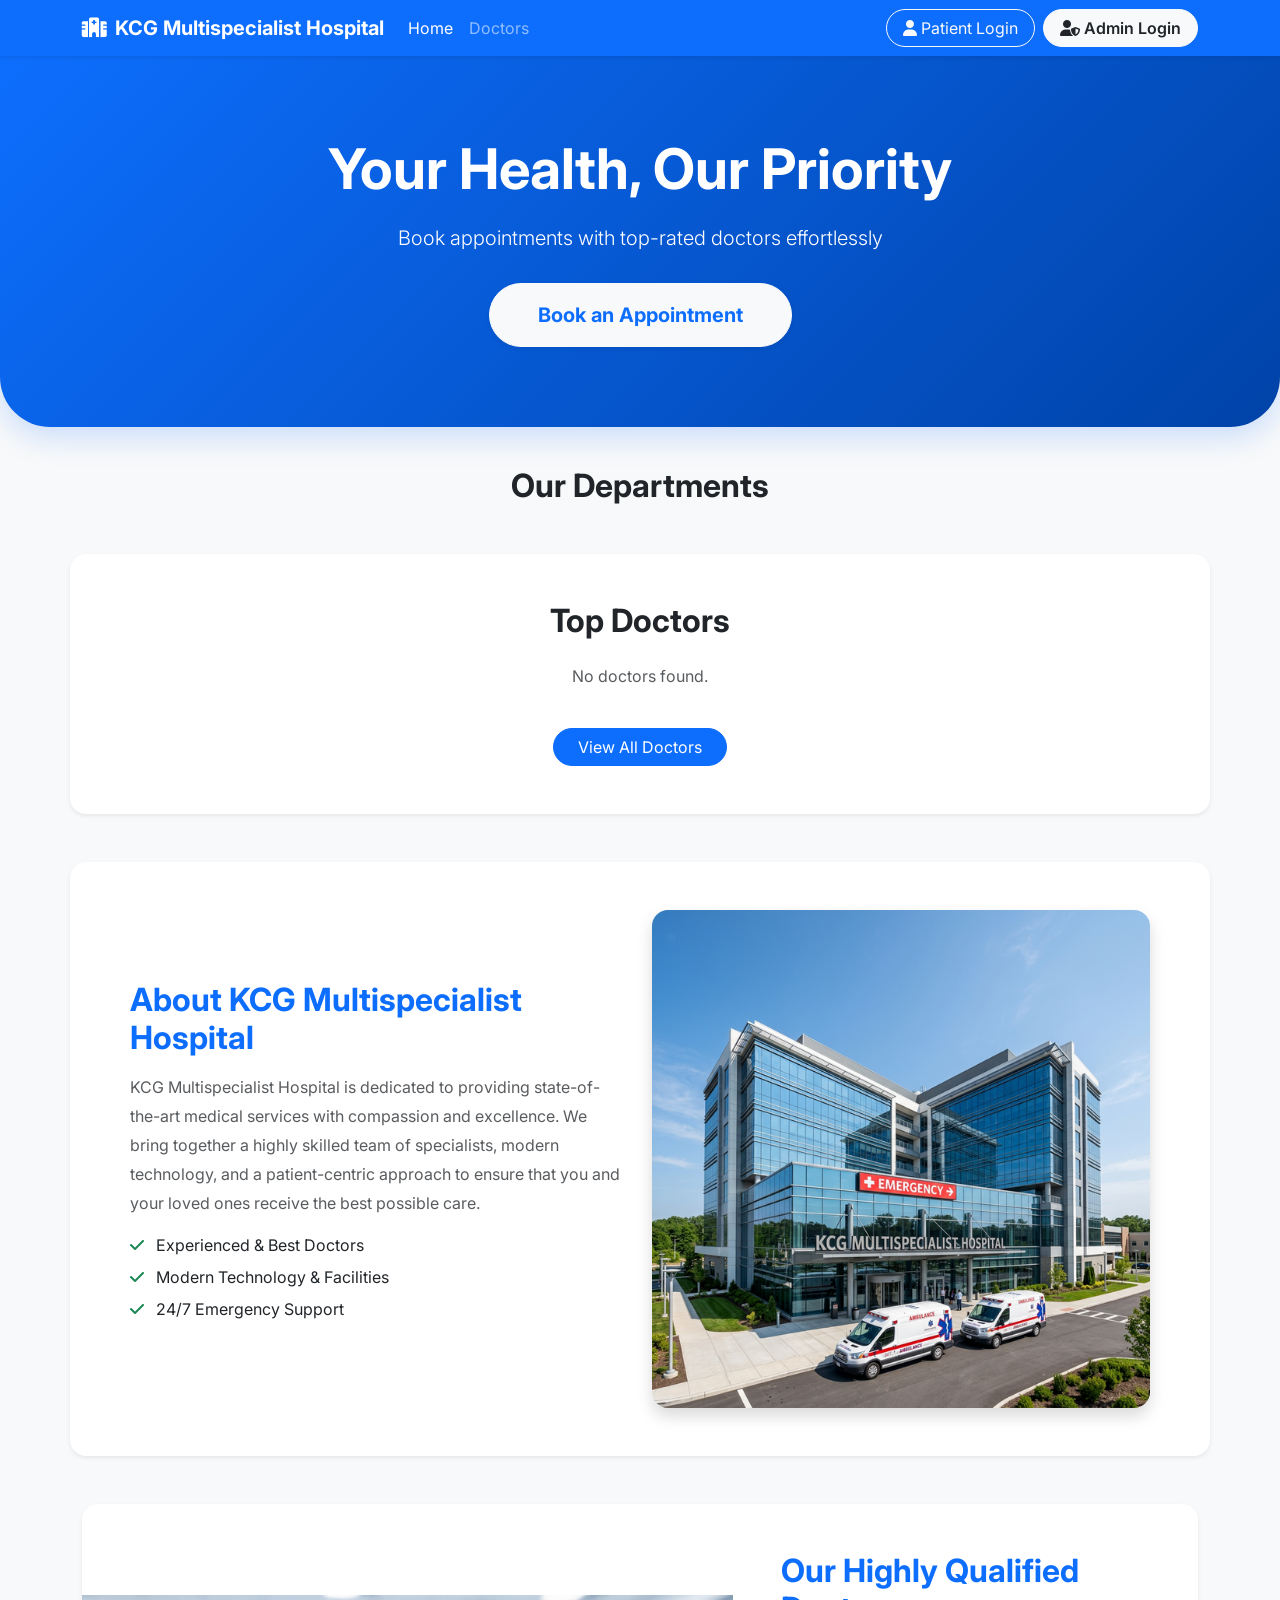
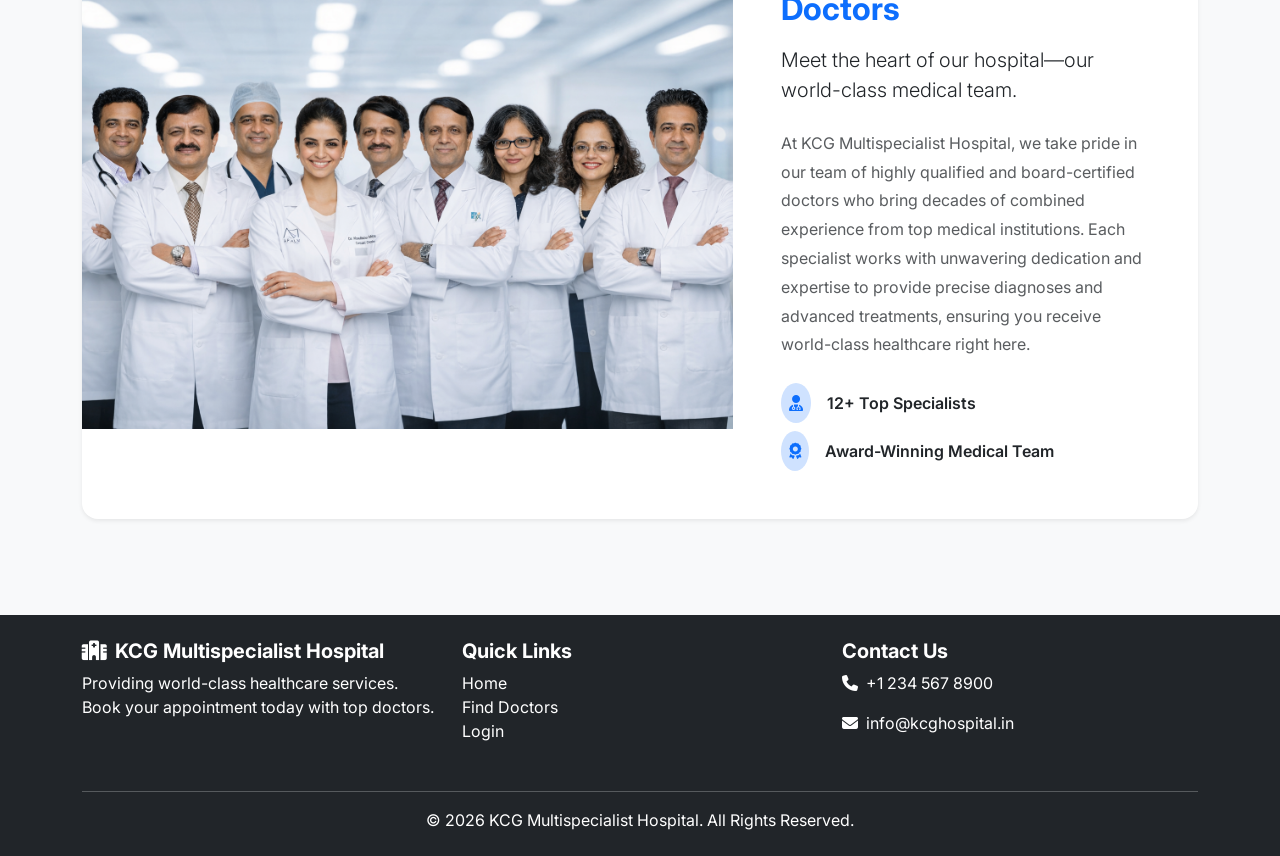
<file: index.html>
<!DOCTYPE html>
<html lang="en">
<head>
    <meta charset="UTF-8">
    <meta name="viewport" content="width=device-width, initial-scale=1.0">
    <title>KCG Multispecialist Hospital - Modern Appointment System</title>
    <!-- Bootstrap CSS -->
    <link href="https://cdn.jsdelivr.net/npm/bootstrap@5.3.0/dist/css/bootstrap.min.css" rel="stylesheet">
    <!-- Google Fonts -->
    <link href="https://fonts.googleapis.com/css2?family=Inter:wght@300;400;600;700&display=swap" rel="stylesheet">
    <!-- FontAwesome -->
    <link rel="stylesheet" href="https://cdnjs.cloudflare.com/ajax/libs/font-awesome/6.4.0/css/all.min.css">
    <link rel="stylesheet" href="css/style.css?v=2">
</head>
<body>

<nav class="navbar navbar-expand-lg navbar-dark bg-primary sticky-top shadow-sm">
  <div class="container">
    <a class="navbar-brand fw-bold" href="index.html"><i class="fa-solid fa-hospital me-2"></i>KCG Multispecialist Hospital</a>
    <button class="navbar-toggler" type="button" data-bs-toggle="collapse" data-bs-target="#navbarNav">
      <span class="navbar-toggler-icon"></span>
    </button>
    <div class="collapse navbar-collapse" id="navbarNav">
      <ul class="navbar-nav me-auto">
        <li class="nav-item"><a class="nav-link active" href="index.html">Home</a></li>
        <li class="nav-item"><a class="nav-link" href="doctors.html">Doctors</a></li>
      </ul>
      <ul class="navbar-nav ms-auto align-items-center" id="nav-right">
        <!-- Default buttons shown before JS loads session -->
        <li class="nav-item">
          <a class="btn btn-outline-light me-2 rounded-pill px-3" href="login.html">
            <i class="fa-solid fa-user me-1"></i>Patient Login
          </a>
        </li>
        <li class="nav-item">
          <a class="btn btn-light text-primary fw-semibold rounded-pill px-3" href="admin/admin_login.html">
            <i class="fa-solid fa-user-shield me-1"></i>Admin Login
          </a>
        </li>
      </ul>
    </div>
  </div>
</nav>


<div class="main-content">
    <!-- Hero Section -->
    <section class="hero-banner text-center">
        <div class="container">
            <h1 class="hero-title animate-slide-up">Your Health, Our Priority</h1>
            <p class="hero-subtitle animate-fade-in stagger-2">Book appointments with top-rated doctors effortlessly</p>
            <a href="doctors.html" class="btn btn-light btn-lg text-primary fw-bold shadow-sm rounded-pill px-5 py-3 animate-scale-in stagger-3 btn-shine">Book an Appointment</a>
        </div>
    </section>

    <!-- Departments Component -->
    <section class="container mb-5">
        <h2 class="text-center fw-bold mb-4">Our Departments</h2>
        <div class="row g-4 text-center justify-content-center" id="departments-container">
            <!-- Dynamically populated by app.js -->
        </div>
    </section>

    <!-- Top Doctors Component -->
    <section class="bg-white py-5 mb-5 shadow-sm rounded-4 container">
        <h2 class="text-center fw-bold mb-4">Top Doctors</h2>
        <div class="row g-4 px-4 justify-content-center" id="top-doctors-container">
            <!-- Dynamically populated by app.js -->
        </div>
        <div class="text-center mt-4">
            <a href="doctors.html" class="btn btn-primary rounded-pill px-4">View All Doctors</a>
        </div>
    </section>

    <!-- About Section -->
    <section class="container mb-5">
        <div class="row align-items-center bg-white p-5 rounded-4 shadow-sm">
            <div class="col-md-6 mb-4 mb-md-0">
                <h2 class="fw-bold text-primary mb-3">About KCG Multispecialist Hospital</h2>
                <p class="text-muted" style="line-height: 1.8;">KCG Multispecialist Hospital is dedicated to providing state-of-the-art medical services with compassion and excellence. We bring together a highly skilled team of specialists, modern technology, and a patient-centric approach to ensure that you and your loved ones receive the best possible care.</p>
                <ul class="list-unstyled">
                    <li class="mb-2"><i class="fa-solid fa-check text-success me-2"></i> Experienced & Best Doctors</li>
                    <li class="mb-2"><i class="fa-solid fa-check text-success me-2"></i> Modern Technology & Facilities</li>
                    <li class="mb-2"><i class="fa-solid fa-check text-success me-2"></i> 24/7 Emergency Support</li>
                </ul>
            </div>
            <div class="col-md-6 text-center">
                <img src="images/hospital_building.png" class="img-fluid rounded-4 shadow" alt="Hospital Building">
            </div>
        </div>
    </section>

    <!-- Doctors Group Section -->
    <section class="container mb-5">
        <div class="card border-0 rounded-4 shadow-sm overflow-hidden">
            <div class="row g-0 align-items-center">
                <div class="col-lg-7">
                    <img src="images/group photo.png" class="img-fluid w-100 h-100 object-fit-cover" alt="Our Medical Team">
                </div>
                <div class="col-lg-5">
                    <div class="p-5">
                        <h2 class="fw-bold text-primary mb-3">Our Highly Qualified Doctors</h2>
                        <p class="lead mb-4">Meet the heart of our hospital—our world-class medical team.</p>
                        <p class="text-muted mb-4" style="line-height: 1.8;">
                            At KCG Multispecialist Hospital, we take pride in our team of highly qualified and board-certified doctors who bring decades of combined experience from top medical institutions. Each specialist works with unwavering dedication and expertise to provide precise diagnoses and advanced treatments, ensuring you receive world-class healthcare right here.
                        </p>
                        <div class="d-flex align-items-center mb-2">
                            <div class="bg-primary-subtle text-primary rounded-circle p-2 me-3">
                                <i class="fa-solid fa-user-doctor"></i>
                            </div>
                            <span class="fw-semibold">12+ Top Specialists</span>
                        </div>
                        <div class="d-flex align-items-center">
                            <div class="bg-primary-subtle text-primary rounded-circle p-2 me-3">
                                <i class="fa-solid fa-award"></i>
                            </div>
                            <span class="fw-semibold">Award-Winning Medical Team</span>
                        </div>
                    </div>
                </div>
            </div>
        </div>
    </section>
</div>

<footer class="bg-dark text-white py-4 mt-5">
    <div class="container text-center text-md-start">
        <div class="row">
            <div class="col-md-4 mb-3">
                <h5 class="fw-bold"><i class="fa-solid fa-hospital me-2"></i>KCG Multispecialist Hospital</h5>
                <p>Providing world-class healthcare services. Book your appointment today with top doctors.</p>
            </div>
            <div class="col-md-4 mb-3">
                <h5 class="fw-bold">Quick Links</h5>
                <ul class="list-unstyled">
                    <li><a href="index.html" class="text-white text-decoration-none">Home</a></li>
                    <li><a href="doctors.html" class="text-white text-decoration-none">Find Doctors</a></li>
                    <li><a href="login.html" class="text-white text-decoration-none">Login</a></li>
                </ul>
            </div>
            <div class="col-md-4 mb-3">
                <h5 class="fw-bold">Contact Us</h5>
                <p><i class="fa-solid fa-phone me-2"></i>+1 234 567 8900</p>
                <p><i class="fa-solid fa-envelope me-2"></i>info@kcghospital.in</p>
            </div>
        </div>
        <hr class="text-light">
        <div class="text-center mb-0">
            &copy; <span id="year"></span> KCG Multispecialist Hospital. All Rights Reserved.
        </div>
    </div>
</footer>

<script src="https://cdn.jsdelivr.net/npm/bootstrap@5.3.0/dist/js/bootstrap.bundle.min.js"></script>
<script src="js/auth.js?v=4"></script>
<script src="js/app.js?v=2"></script>
<script>
    document.getElementById('year').textContent = new Date().getFullYear();
    // Validate session and populate Navigation
    AppAuth.updateNavbar();
    
    // Load Homepage specific dynamic content
    App.renderDepartments('departments-container');
    App.renderTopDoctors('top-doctors-container');
</script>
</body>
</html>
</file>
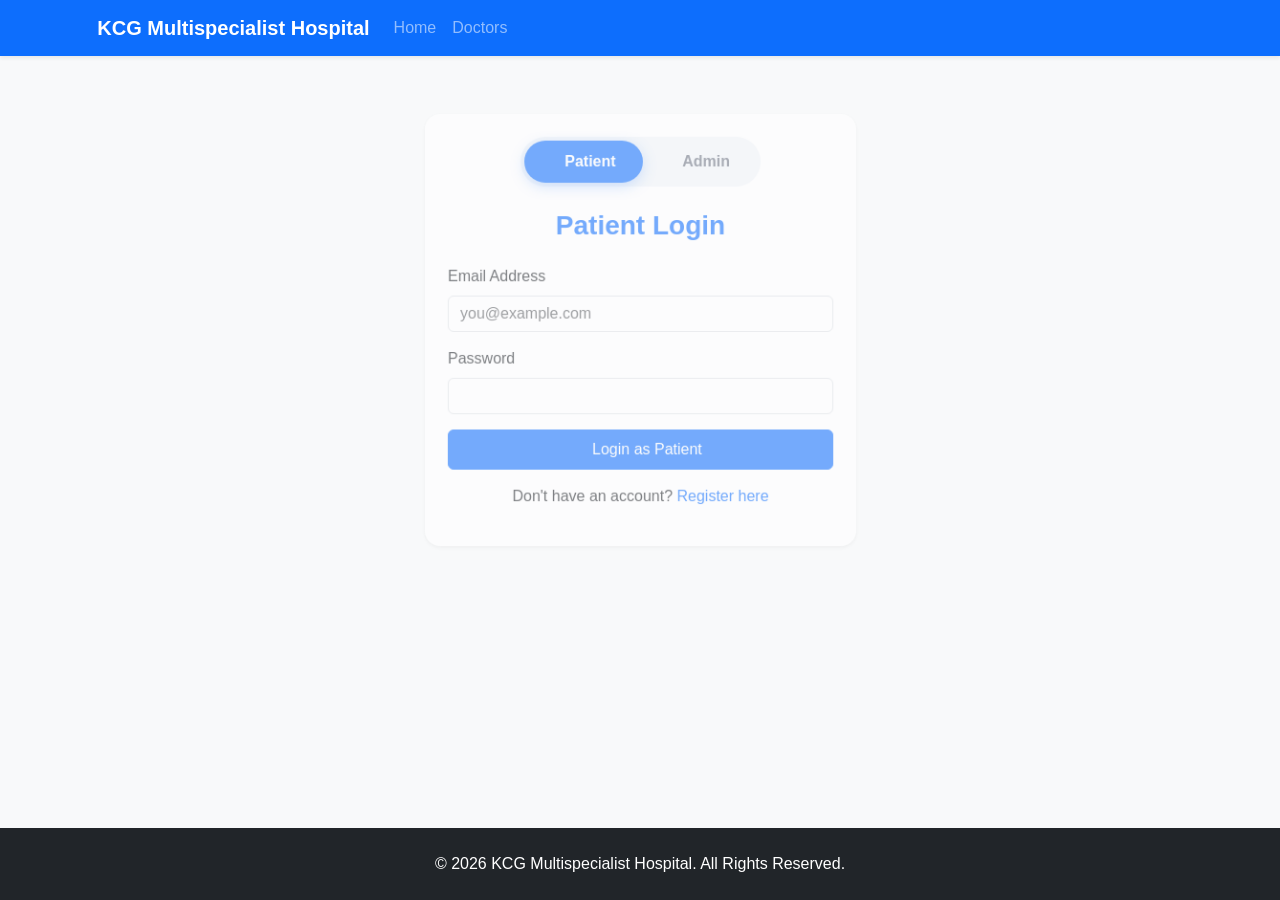
<file: book_appointment.html>
<!DOCTYPE html>
<html lang="en">
<head>
    <meta charset="UTF-8">
    <meta name="viewport" content="width=device-width, initial-scale=1.0">
    <title>Book Appointment - KCG Multispecialist Hospital</title>
    <link href="https://cdn.jsdelivr.net/npm/bootstrap@5.3.0/dist/css/bootstrap.min.css" rel="stylesheet">
    <link href="https://fonts.googleapis.com/css2?family=Inter:wght@300;400;600;700&display=swap" rel="stylesheet">
    <link rel="stylesheet" href="https://cdnjs.cloudflare.com/ajax/libs/font-awesome/6.4.0/css/all.min.css">
    <link rel="stylesheet" href="css/style.css">
</head>
<body>

<nav class="navbar navbar-expand-lg navbar-dark bg-primary sticky-top shadow-sm">
  <div class="container">
    <a class="navbar-brand fw-bold" href="index.html"><i class="fa-solid fa-hospital me-2"></i>KCG Multispecialist Hospital</a>
    <button class="navbar-toggler" type="button" data-bs-toggle="collapse" data-bs-target="#navbarNav">
      <span class="navbar-toggler-icon"></span>
    </button>
    <div class="collapse navbar-collapse" id="navbarNav">
      <ul class="navbar-nav me-auto">
        <li class="nav-item"><a class="nav-link" href="index.html">Home</a></li>
        <li class="nav-item"><a class="nav-link" href="doctors.html">Doctors</a></li>
      </ul>
      <ul class="navbar-nav ms-auto" id="nav-right"></ul>
    </div>
  </div>
</nav>

<div class="main-content container py-5" id="booking-wrapper" style="display:none;">
    <div class="row justify-content-center">
        <div class="col-lg-8">
            <div class="card shadow-sm border-0 rounded-4 p-4">
                <div class="d-flex align-items-center border-bottom pb-4 mb-4" id="doc-header">
                    <!-- Populated by JS -->
                </div>

                <h4 class="mb-4">Book Your Appointment</h4>

                <form id="dateForm" class="mb-4 d-flex align-items-end">
                    <div class="me-3 flex-grow-1">
                        <label class="form-label text-muted">Select Date</label>
                        <input type="date" id="selectedDate" class="form-control form-control-lg" required>
                    </div>
                </form>

                <form id="bookingForm">
                    <div class="mb-4">
                        <label class="form-label text-muted d-block mb-3">Select Time Slot</label>
                        <div class="row g-3" id="slots-container">
                            <div class="spinner-border text-primary"></div>
                        </div>
                    </div>
                    <div id="booking-action">
                        <!-- Populated by JS -->
                    </div>
                </form>

            </div>
        </div>
    </div>
</div>

<footer class="bg-dark text-white py-4 mt-5">
    <div class="container text-center text-md-start">
        <div class="text-center mb-0">&copy; <span id="year"></span> KCG Multispecialist Hospital. All Rights Reserved.</div>
    </div>
</footer>

<script src="https://cdn.jsdelivr.net/npm/bootstrap@5.3.0/dist/js/bootstrap.bundle.min.js"></script>
<script src="js/auth.js?v=4"></script>
<script src="js/script.js"></script>
<script>
    document.getElementById('year').textContent = new Date().getFullYear();
    
    let currentDoctorId = null;

    async function fetchDocAndSlots(date) {
        const slotsCont = document.getElementById('slots-container');
        slotsCont.innerHTML = '<div class="spinner-border text-primary"></div>';
        
        const res = await fetch(`api/public/get_doctor_details.php?id=${currentDoctorId}&date=${date}`);
        const result = await res.json();
        
        if(result.status !== 'success') {
            window.location.href = 'doctors.html';
            return;
        }

        const doc = result.data;
        
        // Render Header
        document.getElementById('doc-header').innerHTML = `
            <img src="images/${doc.photo}" class="rounded-circle me-4 shadow-sm" style="width: 100px; height: 100px; object-fit: cover;" onerror="this.src='https://via.placeholder.com/100?text=Doc';">
            <div>
                <h3 class="fw-bold text-primary mb-1">Dr. ${doc.doctor_name}</h3>
                <p class="text-muted mb-0">${doc.specialization} | ${doc.hospital}</p>
            </div>
        `;

        // Render Slots
        const allSlots = doc.available_time.split(',').map(s => s.trim()).filter(s => s);
        let slotsHtml = '';
        
        if (allSlots.length === 0) {
            slotsHtml = '<div class="col-12"><div class="alert alert-warning">No slots defined for this doctor.</div></div>';
        } else {
            allSlots.forEach((slot, i) => {
                const isBooked = doc.booked_slots.includes(slot);
                const disabledAttr = isBooked ? 'disabled' : '';
                const disabledClass = isBooked ? 'disabled' : '';
                
                slotsHtml += `
                <div class="col-md-3 col-6">
                    <input type="radio" class="btn-check time-slot-radio" name="time" id="slot-${i}" value="${slot}" ${disabledAttr} required>
                    <label class="btn btn-outline-primary w-100 time-slot py-2 ${disabledClass}" for="slot-${i}">
                        ${slot}
                    </label>
                </div>`;
            });
        }
        slotsCont.innerHTML = slotsHtml;

        // Render Action Button
        const actionCont = document.getElementById('booking-action');
        if (doc.status === 'Available') {
            actionCont.innerHTML = '<button type="submit" class="btn btn-primary btn-lg w-100 rounded-pill mt-3 shadow" id="confirmBtn">Confirm Booking</button>';
        } else {
            actionCont.innerHTML = '<div class="alert alert-danger text-center">Doctor is not available at the moment.</div>';
        }
        
        document.getElementById('booking-wrapper').style.display = 'block';
    }

    async function init() {
        if(!(await AppAuth.requireLogin())) return;
        AppAuth.updateNavbar();

        const urlParams = new URLSearchParams(window.location.search);
        currentDoctorId = urlParams.get('doctor_id');

        if (!currentDoctorId) { window.location.href = 'doctors.html'; return; }

        const dateInput = document.getElementById('selectedDate');
        // Set min date to today
        const today = new Date().toISOString().split('T')[0];
        dateInput.min = today;
        
        // Select tomorrow by default if not passed
        const passedDate = urlParams.get('date');
        if(passedDate) {
            dateInput.value = passedDate;
        } else {
            const tmrw = new Date();
            tmrw.setDate(tmrw.getDate() + 1);
            dateInput.value = tmrw.toISOString().split('T')[0];
        }

        // Fetch Initial
        await fetchDocAndSlots(dateInput.value);

        // Date Change Event
        dateInput.addEventListener('change', (e) => {
            fetchDocAndSlots(e.target.value);
            // Updating URL without refresh
            const newUrl = window.location.protocol + "//" + window.location.host + window.location.pathname + `?doctor_id=${currentDoctorId}&date=${e.target.value}`;
            window.history.pushState({path:newUrl},'',newUrl);
        });

        // Form Submit
        document.getElementById('bookingForm').addEventListener('submit', async (e) => {
            e.preventDefault();
            const btn = document.getElementById('confirmBtn');
            if(btn) { btn.disabled = true; btn.innerHTML = 'Booking...'; }

            const timeEl = document.querySelector('input[name="time"]:checked');
            if(!timeEl) return;

            const time = timeEl.value;
            const date = document.getElementById('selectedDate').value;

            try {
                const res = await fetch('api/patient/book_appointment.php', {
                    method: 'POST',
                    headers: { 'Content-Type': 'application/json' },
                    body: JSON.stringify({ doctor_id: currentDoctorId, date, time })
                });
                const result = await res.json();

                if (result.status === 'success') {
                    showToast('Success', `Appointment booked successfully!<br>Doctor: Dr. ${result.data.doctor_name}<br>Date: ${result.data.date}<br>Time: ${result.data.time}`);
                    setTimeout(() => window.location.href = 'my_appointments.html', 3000);
                } else {
                    showToast('Error', result.message, 'error');
                    if(btn) { btn.disabled = false; btn.innerHTML = 'Confirm Booking'; }
                    // Reload slots
                    fetchDocAndSlots(date);
                }
            } catch (err) {
                showToast('Error', 'Network error', 'error');
                if(btn) { btn.disabled = false; btn.innerHTML = 'Confirm Booking'; }
            }
        });
    }

    init();
</script>
</body>
</html>
</file>
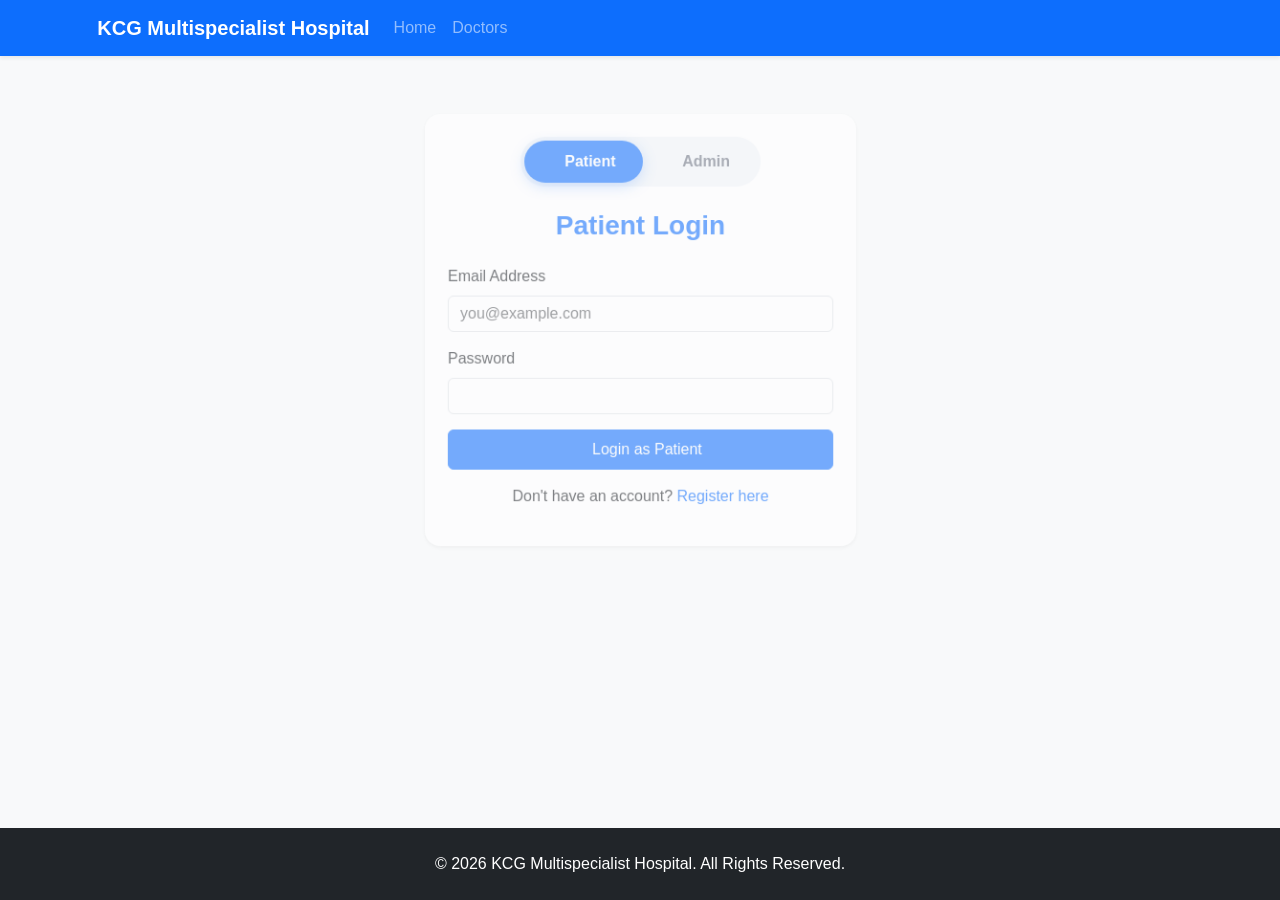
<file: dashboard.html>
<!DOCTYPE html>
<html lang="en">
<head>
    <meta charset="UTF-8">
    <meta name="viewport" content="width=device-width, initial-scale=1.0">
    <title>Dashboard - KCG Multispecialist Hospital</title>
    <!-- Bootstrap CSS -->
    <link href="https://cdn.jsdelivr.net/npm/bootstrap@5.3.0/dist/css/bootstrap.min.css" rel="stylesheet">
    <!-- Google Fonts -->
    <link href="https://fonts.googleapis.com/css2?family=Inter:wght@300;400;600;700&display=swap" rel="stylesheet">
    <!-- FontAwesome -->
    <link rel="stylesheet" href="https://cdnjs.cloudflare.com/ajax/libs/font-awesome/6.4.0/css/all.min.css">
    <link rel="stylesheet" href="css/style.css">
</head>
<body>

<nav class="navbar navbar-expand-lg navbar-dark bg-primary sticky-top shadow-sm">
  <div class="container">
    <a class="navbar-brand fw-bold" href="index.html"><i class="fa-solid fa-hospital me-2"></i>KCG Multispecialist Hospital</a>
    <button class="navbar-toggler" type="button" data-bs-toggle="collapse" data-bs-target="#navbarNav">
      <span class="navbar-toggler-icon"></span>
    </button>
    <div class="collapse navbar-collapse" id="navbarNav">
      <ul class="navbar-nav me-auto">
        <li class="nav-item"><a class="nav-link" href="index.html">Home</a></li>
        <li class="nav-item"><a class="nav-link" href="doctors.html">Doctors</a></li>
      </ul>
      <ul class="navbar-nav ms-auto" id="nav-right">
      </ul>
    </div>
  </div>
</nav>

<div class="main-content container py-5 animate-fade-in" id="dashboard-wrapper" style="display:none;">
    <div class="row mb-5">
        <div class="col-12">
            <h2 class="fw-bold">Welcome, <span id="userNamePlaceholder">...</span>!</h2>
            <p class="text-muted">Manage your appointments and profile from here.</p>
        </div>
    </div>

    <!-- Notification Bar -->
    <div id="notif-bar-container" class="mb-4" style="display:none;">
        <div class="alert alert-info border-0 shadow-sm rounded-4 p-4 d-flex align-items-center">
            <div class="bg-info bg-opacity-10 p-3 rounded-circle me-3">
                <i class="fa-solid fa-bell text-info fs-4"></i>
            </div>
            <div class="flex-grow-1">
                <h6 class="fw-bold mb-1">New Message from Admin</h6>
                <p id="notif-bar-message" class="mb-0 small"></p>
            </div>
            <button class="btn btn-sm btn-info text-white rounded-pill px-3 ms-3" onclick="acknowledgeNotifFromBar()">
                Dismiss
            </button>
        </div>
    </div>

    <div class="row g-4 mb-5">
        <div class="col-md-4 animate-slide-up stagger-1">
            <div class="card shadow-sm border-0 rounded-4 text-center p-4 h-100 card-elevate">
                <div class="card-body">
                    <i class="fa-solid fa-calendar-check fs-1 text-primary mb-3"></i>
                    <h5 class="fw-bold">Total Appointments</h5>
                    <h2 class="text-primary mb-0" id="stat-total">0</h2>
                </div>
            </div>
        </div>
        <div class="col-md-4 animate-slide-up stagger-2">
            <div class="card shadow-sm border-0 rounded-4 text-center p-4 h-100 card-elevate">
                <div class="card-body">
                    <i class="fa-solid fa-clock fs-1 text-warning mb-3"></i>
                    <h5 class="fw-bold">Pending Approval</h5>
                    <h2 class="text-warning mb-0" id="stat-pending">0</h2>
                </div>
            </div>
        </div>
        <div class="col-md-4 animate-slide-up stagger-3">
            <div class="card shadow-sm border-0 rounded-4 text-center p-4 h-100 card-elevate">
                <div class="card-body">
                    <i class="fa-solid fa-circle-check fs-1 text-success mb-3"></i>
                    <h5 class="fw-bold">Confirmed</h5>
                    <h2 class="text-success mb-0" id="stat-confirmed">0</h2>
                </div>
            </div>
        </div>
    </div>

    <div class="row text-center g-4">
        <div class="col-md-4">
            <a href="doctors.html" class="btn btn-outline-primary btn-lg w-100 py-3 rounded-4 shadow-sm"><i class="fa-solid fa-user-doctor me-2"></i> Book Appointment</a>
        </div>
        <div class="col-md-4">
            <a href="my_appointments.html" class="btn btn-outline-secondary btn-lg w-100 py-3 rounded-4 shadow-sm"><i class="fa-regular fa-calendar-days me-2"></i> My Appointments</a>
        </div>
        <div class="col-md-4 animate-slide-up stagger-4">
            <a href="profile.html" class="btn btn-outline-info btn-lg w-100 py-3 rounded-4 shadow-sm btn-shine"><i class="fa-solid fa-user-gear me-2"></i> Profile Settings</a>
        </div>
    </div>
</div>

<!-- Notification Modal -->
<div class="modal fade" id="notifModal" tabindex="-1" aria-labelledby="notifModalLabel" aria-hidden="true" data-bs-backdrop="static" data-bs-keyboard="false">
    <div class="modal-dialog modal-dialog-centered">
        <div class="modal-content border-0 shadow-lg rounded-4">
            <div class="modal-header bg-danger text-white rounded-top-4">
                <h5 class="modal-title fw-bold" id="notifModalLabel"><i class="fa-solid fa-circle-exclamation me-2"></i>Emergency Update</h5>
            </div>
            <div class="modal-body p-4 text-center">
                <div class="mb-4">
                    <i class="fa-solid fa-envelope-open-text fa-4x text-danger opacity-25"></i>
                </div>
                <div id="notifContent" class="fs-5 mb-0"></div>
                <hr class="my-4">
                <button type="button" class="btn btn-primary rounded-pill px-5 fw-bold" onclick="acknowledgeNotif()">OK, I Understand</button>
            </div>
        </div>
    </div>
</div>

<footer class="bg-dark text-white py-4 mt-5">
    <div class="container text-center text-md-start">
        <div class="text-center mb-0">
            &copy; <span id="year"></span> KCG Multispecialist Hospital. All Rights Reserved.
        </div>
    </div>
</footer>

<script src="https://cdn.jsdelivr.net/npm/bootstrap@5.3.0/dist/js/bootstrap.bundle.min.js"></script>
<script src="js/auth.js?v=4"></script>
<script>
    document.getElementById('year').textContent = new Date().getFullYear();
    
    async function loadDashboard() {
        // Enforce login status
        const session = await AppAuth.requireLogin();
        if(!session) return;
        AppAuth.updateNavbar();

        // Fetch dashboard stats securely from API
        const res = await fetch('api/patient/get_dashboard.php');
        const data = await res.json();

        if (data.status === 'success') {
            document.getElementById('userNamePlaceholder').textContent = data.data.user_name;
            document.getElementById('stat-total').textContent = data.data.total;
            document.getElementById('stat-pending').textContent = data.data.pending;
            document.getElementById('stat-confirmed').textContent = data.data.confirmed;
            document.getElementById('dashboard-wrapper').style.display = 'block';
            
            checkNotifications();
        }
    }

    let currentNotifId = null;
    async function checkNotifications() {
        try {
            const res = await fetch('api/patient/get_notifications.php');
            const result = await res.json();
            if (result.status === 'success' && result.data.length > 0) {
                const notif = result.data[0]; // Show the newest one first
                currentNotifId = notif.id;
                document.getElementById('notifContent').innerHTML = notif.message.replace(/\\n/g, '<br>').replace(/\n/g, '<br>');
                const modal = new bootstrap.Modal(document.getElementById('notifModal'));
                modal.show();

                // Also show in the bar
                document.getElementById('notif-bar-message').textContent = notif.message.split('\n')[0] + '...';
                document.getElementById('notif-bar-container').style.display = 'block';
            } else {
                document.getElementById('notif-bar-container').style.display = 'none';
            }
        } catch (e) {
            console.error("Failed to check notifications", e);
        }
    }

    async function acknowledgeNotifFromBar() {
        await acknowledgeNotif();
        document.getElementById('notif-bar-container').style.display = 'none';
    }

    async function acknowledgeNotif() {
        if (!currentNotifId) return;
        try {
            await fetch('api/patient/mark_notification_read.php', {
                method: 'POST',
                headers: { 'Content-Type': 'application/json' },
                body: JSON.stringify({ notification_id: currentNotifId })
            });
            bootstrap.Modal.getInstance(document.getElementById('notifModal')).hide();
            checkNotifications(); // Check if there are more
        } catch (e) {
            console.error("Failed to acknowledge notification", e);
        }
    }

    loadDashboard();
</script>
</body>
</html>
</file>
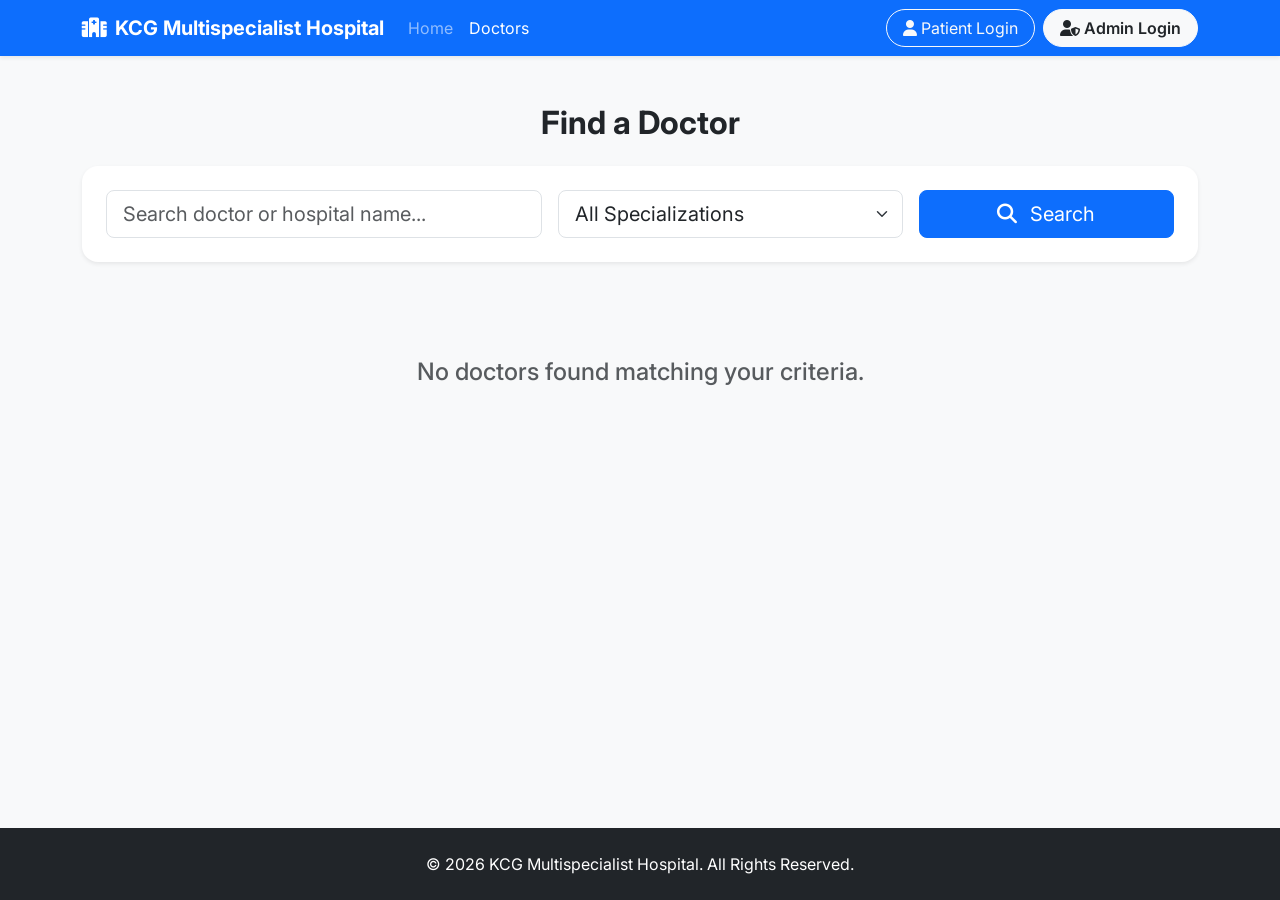
<file: doctors.html>
<!DOCTYPE html>
<html lang="en">
<head>
    <meta charset="UTF-8">
    <meta name="viewport" content="width=device-width, initial-scale=1.0">
    <title>Find Doctors - KCG Multispecialist Hospital</title>
    <!-- Bootstrap CSS -->
    <link href="https://cdn.jsdelivr.net/npm/bootstrap@5.3.0/dist/css/bootstrap.min.css" rel="stylesheet">
    <!-- Google Fonts -->
    <link href="https://fonts.googleapis.com/css2?family=Inter:wght@300;400;600;700&display=swap" rel="stylesheet">
    <!-- FontAwesome -->
    <link rel="stylesheet" href="https://cdnjs.cloudflare.com/ajax/libs/font-awesome/6.4.0/css/all.min.css">
    <link rel="stylesheet" href="css/style.css?v=2">
</head>
<body>

<nav class="navbar navbar-expand-lg navbar-dark bg-primary sticky-top shadow-sm">
  <div class="container">
    <a class="navbar-brand fw-bold" href="index.html"><i class="fa-solid fa-hospital me-2"></i>KCG Multispecialist Hospital</a>
    <button class="navbar-toggler" type="button" data-bs-toggle="collapse" data-bs-target="#navbarNav">
      <span class="navbar-toggler-icon"></span>
    </button>
    <div class="collapse navbar-collapse" id="navbarNav">
      <ul class="navbar-nav me-auto">
        <li class="nav-item"><a class="nav-link" href="index.html">Home</a></li>
        <li class="nav-item"><a class="nav-link active" href="doctors.html">Doctors</a></li>
      </ul>
      <ul class="navbar-nav ms-auto" id="nav-right">
      </ul>
    </div>
  </div>
</nav>

<div class="main-content container py-5">
    <h2 class="fw-bold mb-4 text-center">Find a Doctor</h2>

    <!-- Search & Filter Form -->
    <div class="card shadow-sm border-0 rounded-4 mb-5">
        <div class="card-body p-4">
            <form id="searchForm" class="row g-3">
                <div class="col-md-5">
                    <input type="text" id="searchKeyword" class="form-control form-control-lg" placeholder="Search doctor or hospital name...">
                </div>
                <div class="col-md-4">
                    <select id="specializationFilter" class="form-select form-select-lg">
                        <option value="">All Specializations</option>
                        <!-- Populated by JS -->
                    </select>
                </div>
                <div class="col-md-3">
                    <button type="submit" class="btn btn-primary btn-lg w-100"><i class="fa-solid fa-search me-2"></i> Search</button>
                </div>
            </form>
        </div>
    </div>

    <!-- Doctor Listings -->
    <div class="row g-4" id="doctors-container">
        <div class="col-12 text-center py-5"><div class="spinner-border text-primary"></div></div>
    </div>
</div>

<footer class="bg-dark text-white py-4 mt-5">
    <div class="container text-center text-md-start">
        <div class="text-center mb-0">
            &copy; <span id="year"></span> KCG Multispecialist Hospital. All Rights Reserved.
        </div>
    </div>
</footer>

<script src="https://cdn.jsdelivr.net/npm/bootstrap@5.3.0/dist/js/bootstrap.bundle.min.js"></script>
<script src="js/auth.js?v=4"></script>
<script src="js/app.js?v=3"></script>
<script>
    document.getElementById('year').textContent = new Date().getFullYear();
    AppAuth.updateNavbar();

    async function loadSpecializations() {
        const specFilter = document.getElementById('specializationFilter');
        const res = await App.getSpecializations();
        
        // Setup initial pre-selection if passed via URL parameters
        const urlParams = new URLSearchParams(window.location.search);
        const preSelected = urlParams.get('specialization') || '';

        if(res.status === 'success') {
            res.data.forEach(s => {
                const isSelected = preSelected === s.specialization_name ? 'selected' : '';
                specFilter.insertAdjacentHTML('beforeend', `<option value="${s.specialization_name}" ${isSelected}>${s.specialization_name}</option>`);
            });
        }
    }

    async function renderDoctorsList(search = '', specialization = '') {
        const container = document.getElementById('doctors-container');
        container.innerHTML = '<div class="col-12 text-center py-5"><div class="spinner-border text-primary"></div></div>';
        
        const res = await App.getDoctors(0, search, specialization);
        if(res.status === 'success' && res.data.length > 0) {
            let html = '';
            res.data.forEach(doc => {
                const badgeClass = doc.status === 'Available' ? 'badge-available' : 'badge-busy';
                const actionBtn = doc.status === 'Available' 
                    ? `<a href="doctor_profile.html?id=${doc.id}" class="btn btn-outline-primary w-100 rounded-pill">View Profile</a>`
                    : `<button class="btn btn-secondary w-100 rounded-pill" disabled>Fully Booked Today</button>`;

                const initials = App.getDoctorInitials(doc.doctor_name);
                const photoHtml = (doc.photo && !doc.photo.includes('default')) 
                    ? `<img src="images/${doc.photo}?v=${Date.now()}" class="card-img-top doctor-photo" alt="Doctor Photo" onerror="this.outerHTML='<div class=\'doctor-avatar\'>${initials}</div>';">`
                    : `<div class="doctor-avatar">${initials}</div>`;

                html += `
                <div class="col-lg-3 col-md-4 col-sm-6 mb-4">
                    <div class="card doctor-card h-100">
                        ${photoHtml}
                        <div class="card-body text-center d-flex flex-column">
                            <h5 class="card-title fw-bold text-primary mb-1">Dr. ${doc.doctor_name}</h5>
                            <p class="card-text text-muted mb-2">${doc.specialization}</p>
                            <h6 class="text-secondary small fw-bold mb-2">${doc.qualification}</h6>
                            <div class="mb-3">
                                <span class="badge ${badgeClass} rounded-pill px-3 py-2">${doc.status === 'Available' ? 'Available' : 'Unavailable'}</span>
                            </div>
                            <p class="small mb-3"><strong>${doc.experience} Yrs Exp.</strong><br>${doc.hospital}</p>
                            <div class="mt-auto">${actionBtn}</div>
                        </div>
                    </div>
                </div>`;
            });
            container.innerHTML = html;
        } else {
            container.innerHTML = '<div class="col-12 text-center py-5"><h4 class="text-muted">No doctors found matching your criteria.</h4></div>';
        }
    }

    // Initialize Page
    (async function init() {
        await loadSpecializations();
        
        const urlParams = new URLSearchParams(window.location.search);
        const search = urlParams.get('search') || '';
        const spec = urlParams.get('specialization') || '';
        
        document.getElementById('searchKeyword').value = search;
        await renderDoctorsList(search, spec);
    })();

    // Search Form Submit Hook
    document.getElementById('searchForm').addEventListener('submit', async (e) => {
        e.preventDefault();
        const search = document.getElementById('searchKeyword').value;
        const spec = document.getElementById('specializationFilter').value;
        
        // Update URL bounds without reload
        const newUrl = window.location.protocol + "//" + window.location.host + window.location.pathname + `?search=${encodeURIComponent(search)}&specialization=${encodeURIComponent(spec)}`;
        window.history.pushState({path:newUrl},'',newUrl);

        renderDoctorsList(search, spec);
    });

</script>
</body>
</html>
</file>
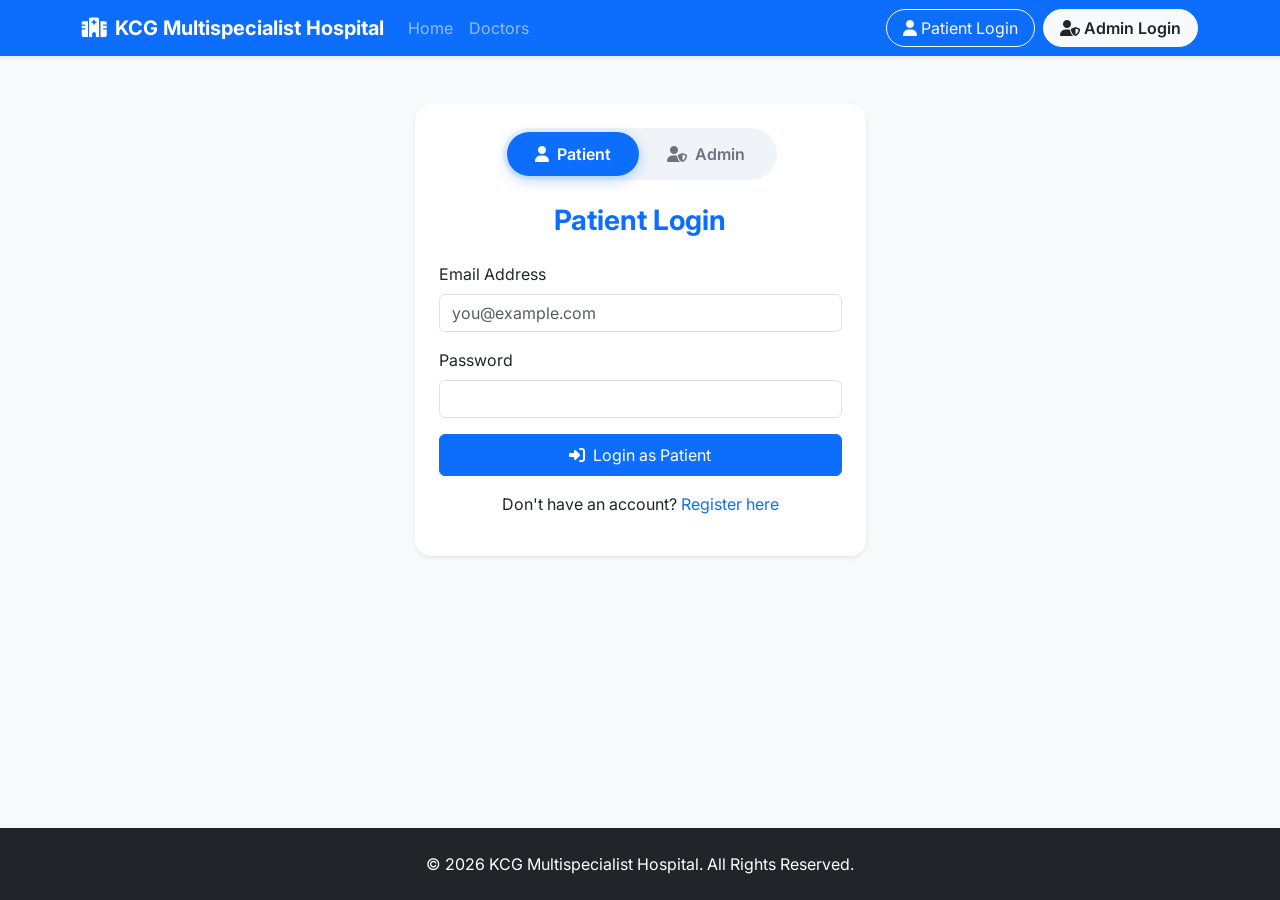
<file: login.html>
<!DOCTYPE html>
<html lang="en">
<head>
    <meta charset="UTF-8">
    <meta name="viewport" content="width=device-width, initial-scale=1.0">
    <title>Login - KCG Multispecialist Hospital</title>
    <link href="https://cdn.jsdelivr.net/npm/bootstrap@5.3.0/dist/css/bootstrap.min.css" rel="stylesheet">
    <link href="https://fonts.googleapis.com/css2?family=Inter:wght@300;400;600;700&display=swap" rel="stylesheet">
    <link rel="stylesheet" href="https://cdnjs.cloudflare.com/ajax/libs/font-awesome/6.4.0/css/all.min.css">
    <link rel="stylesheet" href="css/style.css">
    <style>
        .login-tab-btn {
            border: none;
            background: transparent;
            font-weight: 600;
            font-size: 1rem;
            padding: 10px 28px;
            border-radius: 50px;
            transition: all 0.25s ease;
            color: #6b7280;
        }
        .login-tab-btn.active {
            background: #0d6efd;
            color: #fff;
            box-shadow: 0 4px 14px rgba(13,110,253,0.3);
        }
        .login-tab-btn.admin-active {
            background: #212529;
            color: #fff;
            box-shadow: 0 4px 14px rgba(33,37,41,0.3);
        }
        .tab-switcher {
            background: #f0f4f8;
            border-radius: 50px;
            padding: 4px;
            display: inline-flex;
        }
        .panel { display: none; }
        .panel.active { display: block; }
        .admin-header { color: #212529; }
    </style>
</head>
<body>

<nav class="navbar navbar-expand-lg navbar-dark bg-primary sticky-top shadow-sm">
  <div class="container">
    <a class="navbar-brand fw-bold" href="index.html"><i class="fa-solid fa-hospital me-2"></i>KCG Multispecialist Hospital</a>
    <button class="navbar-toggler" type="button" data-bs-toggle="collapse" data-bs-target="#navbarNav">
      <span class="navbar-toggler-icon"></span>
    </button>
    <div class="collapse navbar-collapse" id="navbarNav">
      <ul class="navbar-nav me-auto">
        <li class="nav-item"><a class="nav-link" href="index.html">Home</a></li>
        <li class="nav-item"><a class="nav-link" href="doctors.html">Doctors</a></li>
      </ul>
      <ul class="navbar-nav ms-auto" id="nav-right"></ul>
    </div>
  </div>
</nav>

<div class="main-content container mt-5">
    <div class="row justify-content-center">
        <div class="col-md-5">
            <div class="card shadow-sm border-0 rounded-4 animate-scale-in">
                <div class="card-body p-4">

                    <!-- Tab Switcher -->
                    <div class="text-center mb-4">
                        <div class="tab-switcher">
                            <button class="login-tab-btn active" id="patientTabBtn" onclick="switchTab('patient')">
                                <i class="fa-solid fa-user me-1"></i> Patient
                            </button>
                            <button class="login-tab-btn" id="adminTabBtn" onclick="switchTab('admin')">
                                <i class="fa-solid fa-user-shield me-1"></i> Admin
                            </button>
                        </div>
                    </div>

                    <!-- Patient Login Panel -->
                    <div class="panel active" id="patientPanel">
                        <h3 class="text-center mb-4 fw-bold text-primary">Patient Login</h3>
                        <div id="patient-error" class="alert alert-danger d-none"></div>
                        <form id="patientLoginForm">
                            <div class="mb-3">
                                <label class="form-label">Email Address</label>
                                <input type="email" id="p-email" class="form-control" placeholder="you@example.com" required>
                            </div>
                            <div class="mb-3">
                                <label class="form-label">Password</label>
                                <input type="password" id="p-password" class="form-control" required>
                            </div>
                            <button type="submit" class="btn btn-primary w-100 py-2" id="patientLoginBtn">
                                <i class="fa-solid fa-right-to-bracket me-2"></i>Login as Patient
                            </button>
                        </form>
                        <div class="text-center mt-3">
                            <p>Don't have an account? <a href="register.html" class="text-decoration-none">Register here</a></p>
                        </div>
                    </div>

                    <!-- Admin Login Panel -->
                    <div class="panel" id="adminPanel">
                        <h3 class="text-center mb-4 fw-bold admin-header">
                            <i class="fa-solid fa-user-shield me-2 text-dark"></i>Admin Login
                        </h3>
                        <div id="admin-error" class="alert alert-danger d-none"></div>
                        <form id="adminLoginForm">
                            <div class="mb-3">
                                <label class="form-label">Admin Email</label>
                                <input type="email" id="a-email" class="form-control" placeholder="admin@hospital.com" required>
                            </div>
                            <div class="mb-3">
                                <label class="form-label">Password</label>
                                <input type="password" id="a-password" class="form-control" required>
                            </div>
                            <button type="submit" class="btn btn-dark w-100 py-2" id="adminLoginBtn">
                                <i class="fa-solid fa-lock me-2"></i>Secure Admin Login
                            </button>
                        </form>
                    </div>

                </div>
            </div>
        </div>
    </div>
</div>

<footer class="bg-dark text-white py-4 mt-5">
    <div class="container text-center">
        &copy; <span id="year"></span> KCG Multispecialist Hospital. All Rights Reserved.
    </div>
</footer>

<script src="https://cdn.jsdelivr.net/npm/bootstrap@5.3.0/dist/js/bootstrap.bundle.min.js"></script>
<script src="js/auth.js?v=4"></script>
<script>
    document.getElementById('year').textContent = new Date().getFullYear();
    // DO NOT call redirectIfLoggedIn() here — it causes an infinite loop
    AppAuth.updateNavbar();

    function switchTab(tab) {
        const patientPanel = document.getElementById('patientPanel');
        const adminPanel = document.getElementById('adminPanel');
        const patientBtn = document.getElementById('patientTabBtn');
        const adminBtn = document.getElementById('adminTabBtn');

        if (tab === 'patient') {
            patientPanel.classList.add('active');
            adminPanel.classList.remove('active');
            patientBtn.classList.add('active');
            adminBtn.classList.remove('active', 'admin-active');
        } else {
            adminPanel.classList.add('active');
            patientPanel.classList.remove('active');
            adminBtn.classList.add('admin-active');
            patientBtn.classList.remove('active', 'admin-active');
        }
    }

    // Patient login
    document.getElementById('patientLoginForm').addEventListener('submit', async (e) => {
        e.preventDefault();
        const btn = document.getElementById('patientLoginBtn');
        const errorMsg = document.getElementById('patient-error');
        btn.innerHTML = '<span class="spinner-border spinner-border-sm"></span> Logging in...';
        btn.disabled = true;

        const res = await AppAuth.login(
            document.getElementById('p-email').value,
            document.getElementById('p-password').value
        );

        if (res.status === 'success') {
            window.location.href = res.data.role === 'admin'
                ? _BASE_URL + 'admin/admin_dashboard.html'
                : _BASE_URL + 'dashboard.html';
        } else {
            errorMsg.textContent = res.message;
            errorMsg.classList.remove('d-none');
            btn.innerHTML = '<i class="fa-solid fa-right-to-bracket me-2"></i>Login as Patient';
            btn.disabled = false;
        }
    });

    // Admin login (tab on same page)
    document.getElementById('adminLoginForm').addEventListener('submit', async (e) => {
        e.preventDefault();
        const btn = document.getElementById('adminLoginBtn');
        const errorMsg = document.getElementById('admin-error');
        btn.innerHTML = '<span class="spinner-border spinner-border-sm"></span> Authenticating...';
        btn.disabled = true;

        const res = await AppAuth.login(
            document.getElementById('a-email').value,
            document.getElementById('a-password').value,
            true
        );

        if (res.status === 'success' && res.data.role === 'admin') {
            window.location.href = _BASE_URL + 'admin/admin_dashboard.html';
        } else {
            errorMsg.textContent = res.message || 'Access denied. Admins only.';
            errorMsg.classList.remove('d-none');
            btn.innerHTML = '<i class="fa-solid fa-lock me-2"></i>Secure Admin Login';
            btn.disabled = false;
        }
    });
</script>
</body>
</html>
</file>
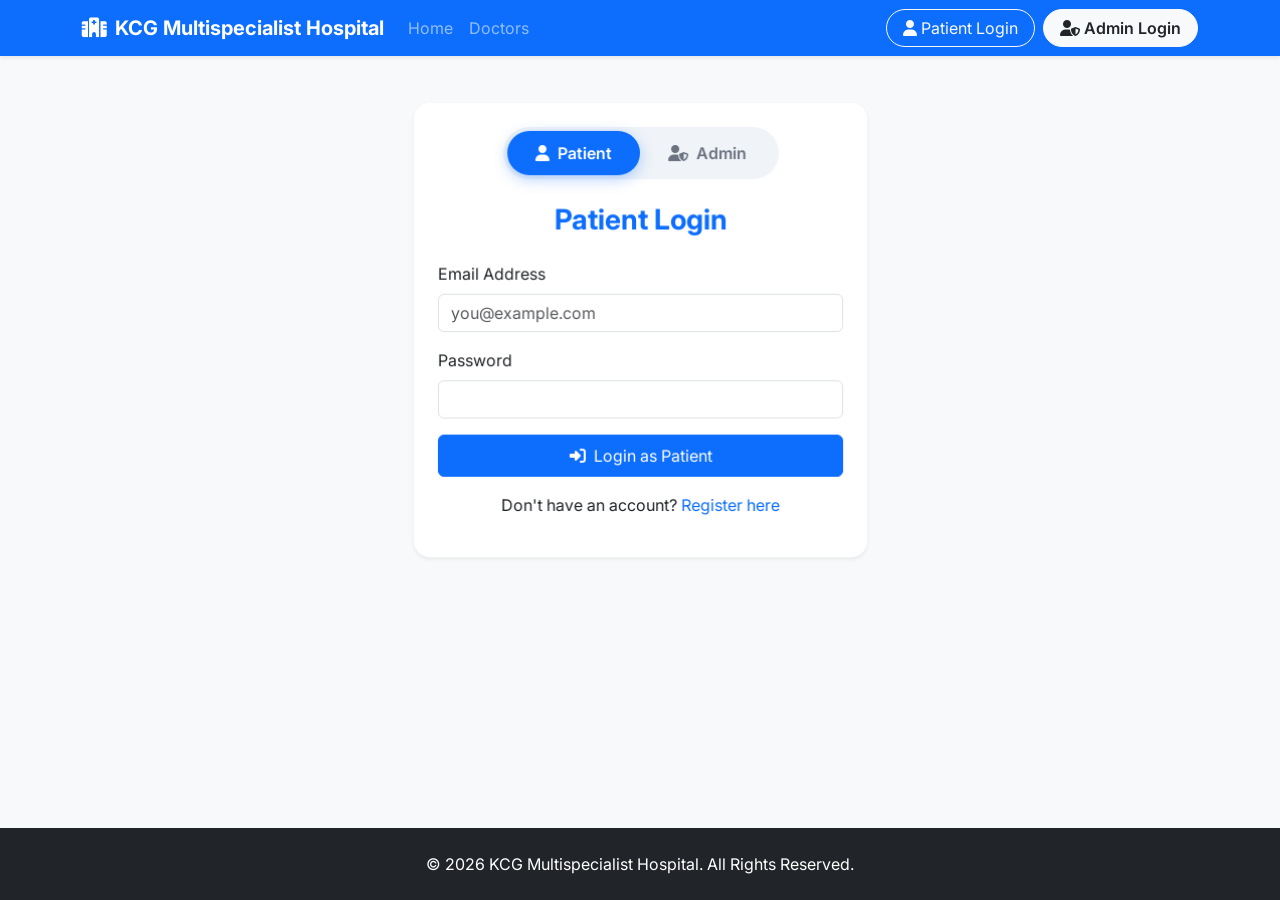
<file: my_appointments.html>
<!DOCTYPE html>
<html lang="en">
<head>
    <meta charset="UTF-8">
    <meta name="viewport" content="width=device-width, initial-scale=1.0">
    <title>My Appointments - KCG Multispecialist Hospital</title>
    <!-- Bootstrap CSS -->
    <link href="https://cdn.jsdelivr.net/npm/bootstrap@5.3.0/dist/css/bootstrap.min.css" rel="stylesheet">
    <!-- Google Fonts -->
    <link href="https://fonts.googleapis.com/css2?family=Inter:wght@300;400;600;700&display=swap" rel="stylesheet">
    <!-- FontAwesome -->
    <link rel="stylesheet" href="https://cdnjs.cloudflare.com/ajax/libs/font-awesome/6.4.0/css/all.min.css">
    <link rel="stylesheet" href="css/style.css">
</head>
<body>

<!-- Toast Notification Container -->
<div aria-live="polite" aria-atomic="true" class="position-relative">
    <div class="toast-container position-fixed top-0 end-0 p-3" id="toast-container" style="z-index: 1055;"></div>
</div>

<nav class="navbar navbar-expand-lg navbar-dark bg-primary sticky-top shadow-sm">
  <div class="container">
    <a class="navbar-brand fw-bold" href="index.html"><i class="fa-solid fa-hospital me-2"></i>KCG Multispecialist Hospital</a>
    <button class="navbar-toggler" type="button" data-bs-toggle="collapse" data-bs-target="#navbarNav">
      <span class="navbar-toggler-icon"></span>
    </button>
    <div class="collapse navbar-collapse" id="navbarNav">
      <ul class="navbar-nav me-auto">
        <li class="nav-item"><a class="nav-link" href="index.html">Home</a></li>
        <li class="nav-item"><a class="nav-link" href="doctors.html">Doctors</a></li>
      </ul>
      <ul class="navbar-nav ms-auto" id="nav-right">
      </ul>
    </div>
  </div>
</nav>

<div class="main-content container py-5 animate-fade-in" id="appts-wrapper" style="display:none;">
    <div class="d-flex justify-content-between align-items-center border-bottom pb-3 mb-4">
        <h3 class="fw-bold mb-0">My Appointments</h3>
        <a href="doctors.html" class="btn btn-primary rounded-pill"><i class="fa-solid fa-plus me-2"></i> Book New</a>
    </div>

    <div class="card shadow-sm border-0 rounded-4">
        <div class="card-body p-0">
            <div class="table-responsive">
                <table class="table table-hover align-middle mb-0">
                    <thead class="table-light">
                        <tr>
                            <th class="py-3 px-4">Date & Time</th>
                            <th class="py-3">Doctor</th>
                            <th class="py-3">Hospital</th>
                            <th class="py-3 text-center">Status</th>
                            <th class="py-3 text-end px-4">Action</th>
                        </tr>
                    </thead>
                    <tbody id="appts-tbody">
                        <tr><td colspan="5" class="text-center py-5"><div class="spinner-border text-primary"></div></td></tr>
                    </tbody>
                </table>
            </div>
        </div>
    </div>
</div>

<!-- Cancel Modal -->
<div class="modal fade" id="cancelModal" tabindex="-1">
  <div class="modal-dialog modal-dialog-centered">
    <div class="modal-content rounded-4 border-0 shadow">
      <div class="modal-header border-bottom-0 pb-0">
        <h5 class="modal-title fw-bold">Cancel Appointment</h5>
        <button type="button" class="btn-close" data-bs-dismiss="modal"></button>
      </div>
      <div class="modal-body">
        <p>Are you sure you want to cancel this appointment?</p>
        <p class="text-danger small mb-0"><i class="fa-solid fa-triangle-exclamation me-1"></i> This action cannot be undone.</p>
      </div>
      <div class="modal-footer border-top-0 pt-0">
        <button type="button" class="btn btn-light rounded-pill px-4" data-bs-dismiss="modal">Keep It</button>
        <button type="button" class="btn btn-danger rounded-pill px-4" id="confirmCancelBtn">Yes, Cancel It</button>
      </div>
    </div>
  </div>
</div>

<footer class="bg-dark text-white py-4 mt-5">
    <div class="container text-center text-md-start">
        <div class="text-center mb-0">
            &copy; <span id="year"></span> KCG Multispecialist Hospital. All Rights Reserved.
        </div>
    </div>
</footer>

<script src="https://cdn.jsdelivr.net/npm/bootstrap@5.3.0/dist/js/bootstrap.bundle.min.js"></script>
<script src="js/auth.js?v=4"></script>
<script src="js/script.js"></script>
<script>
    document.getElementById('year').textContent = new Date().getFullYear();
    
    let cancelApptId = null;
    const cancelModal = new bootstrap.Modal(document.getElementById('cancelModal'));

    function openCancelModal(id) {
        cancelApptId = id;
        cancelModal.show();
    }

    async function loadAppointments() {
        const session = await AppAuth.requireLogin();
        if(!session) return;
        AppAuth.updateNavbar();

        document.getElementById('appts-wrapper').style.display = 'block';

        const tbody = document.getElementById('appts-tbody');
        const res = await fetch('api/patient/get_appointments.php');
        const result = await res.json();

        if (result.status === 'success') {
            if (result.data.length === 0) {
                tbody.innerHTML = '<tr><td colspan="5" class="text-center py-5 text-muted">You have no booked appointments yet.</td></tr>';
                return;
            }

            let html = '';
            result.data.forEach(appt => {
                let statusBadge = '';
                let actionBtn = '';
                
                if(appt.status === 'Pending') {
                    statusBadge = '<span class="badge bg-warning text-dark rounded-pill px-3 py-2"><i class="fa-regular fa-clock me-1"></i> Pending</span>';
                    actionBtn = `<button class="btn btn-sm btn-outline-danger rounded-pill" onclick="openCancelModal(${appt.id})">Cancel</button>`;
                } else if(appt.status === 'Confirmed') {
                    statusBadge = '<span class="badge bg-success rounded-pill px-3 py-2"><i class="fa-solid fa-check me-1"></i> Confirmed</span>';
                    actionBtn = `<button class="btn btn-sm btn-outline-danger rounded-pill" onclick="openCancelModal(${appt.id})">Cancel</button>`;
                } else if(appt.status === 'Completed') {
                    statusBadge = '<span class="badge bg-info rounded-pill px-3 py-2"><i class="fa-solid fa-check-double me-1"></i> Completed</span>';
                    actionBtn = `<button class="btn btn-sm btn-secondary rounded-pill disabled">Done</button>`;
                } else {
                    statusBadge = '<span class="badge bg-danger rounded-pill px-3 py-2"><i class="fa-solid fa-xmark me-1"></i> Cancelled</span>';
                    actionBtn = `<button class="btn btn-sm btn-secondary rounded-pill disabled" disabled>Cancelled</button>`;
                }

                const dDate = new Date(appt.appointment_date).toLocaleDateString('en-US', { weekday: 'short', month: 'short', day: 'numeric' });

                html += `
                <tr>
                    <td class="px-4"><strong>${dDate}</strong><br><small class="text-muted">${appt.appointment_time}</small></td>
                    <td><div class="d-flex align-items-center">
                        <div class="rounded-circle bg-light text-primary d-flex align-items-center justify-content-center me-3" style="width:40px;height:40px;"><i class="fa-solid fa-user-md"></i></div>
                        <div><h6 class="mb-0 fw-bold">Dr. ${appt.doctor_name}</h6><small class="text-muted">${appt.specialization}</small></div>
                    </div></td>
                    <td class="text-muted">${appt.hospital}</td>
                    <td class="text-center">${statusBadge}</td>
                    <td class="text-end px-4">${actionBtn}</td>
                </tr>`;
            });
            tbody.innerHTML = html;
        } else {
            tbody.innerHTML = '<tr><td colspan="5" class="text-center py-5 text-danger">Error loading appointments.</td></tr>';
        }
    }

    document.getElementById('confirmCancelBtn').addEventListener('click', async () => {
        if (!cancelApptId) return;
        
        const btn = document.getElementById('confirmCancelBtn');
        btn.disabled = true;
        btn.innerHTML = 'Cancelling...';

        try {
            const res = await fetch('api/patient/cancel_appointment.php', {
                method: 'POST',
                headers: { 'Content-Type': 'application/json' },
                body: JSON.stringify({ appointment_id: cancelApptId })
            });
            const result = await res.json();
            
            if (result.status === 'success') {
                showToast('Success', 'Appointment cancelled successfully.');
                cancelModal.hide();
                loadAppointments();
            } else {
                showToast('Error', result.message, 'error');
            }
        } catch (e) {
            showToast('Error', 'Network error', 'error');
        } finally {
            btn.disabled = false;
            btn.innerHTML = 'Yes, Cancel It';
        }
    });

    loadAppointments();
</script>
</body>
</html>
</file>
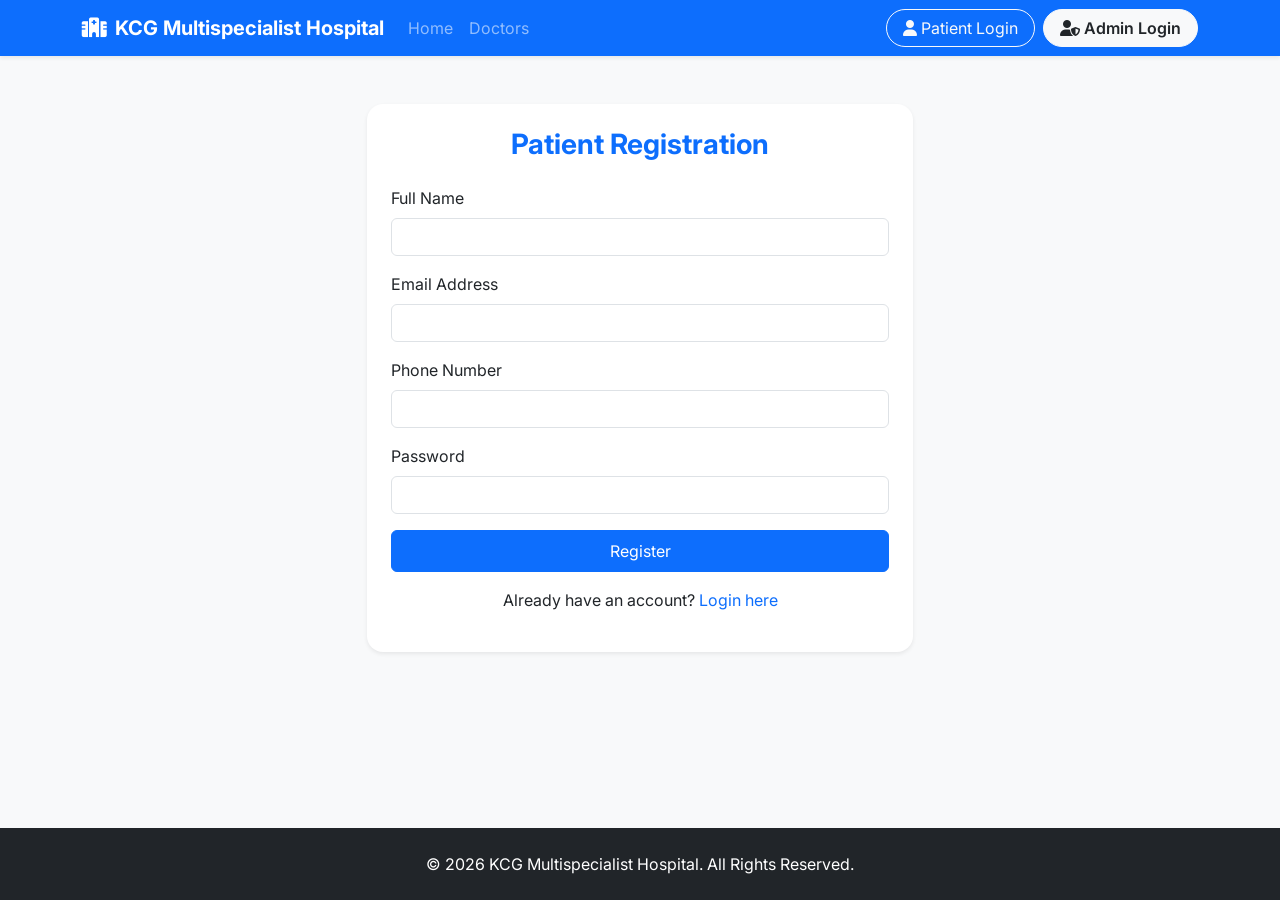
<file: register.html>
<!DOCTYPE html>
<html lang="en">
<head>
    <meta charset="UTF-8">
    <meta name="viewport" content="width=device-width, initial-scale=1.0">
    <title>Registration - KCG Multispecialist Hospital</title>
    <link href="https://cdn.jsdelivr.net/npm/bootstrap@5.3.0/dist/css/bootstrap.min.css" rel="stylesheet">
    <link href="https://fonts.googleapis.com/css2?family=Inter:wght@300;400;600;700&display=swap" rel="stylesheet">
    <link rel="stylesheet" href="https://cdnjs.cloudflare.com/ajax/libs/font-awesome/6.4.0/css/all.min.css">
    <link rel="stylesheet" href="css/style.css">
</head>
<body>

<nav class="navbar navbar-expand-lg navbar-dark bg-primary sticky-top shadow-sm">
  <div class="container">
    <a class="navbar-brand fw-bold" href="index.html"><i class="fa-solid fa-hospital me-2"></i>KCG Multispecialist Hospital</a>
    <button class="navbar-toggler" type="button" data-bs-toggle="collapse" data-bs-target="#navbarNav">
      <span class="navbar-toggler-icon"></span>
    </button>
    <div class="collapse navbar-collapse" id="navbarNav">
      <ul class="navbar-nav me-auto">
        <li class="nav-item"><a class="nav-link" href="index.html">Home</a></li>
        <li class="nav-item"><a class="nav-link" href="doctors.html">Doctors</a></li>
      </ul>
      <ul class="navbar-nav ms-auto" id="nav-right">
      </ul>
    </div>
  </div>
</nav>

<div class="main-content container mt-5">
    <div class="row justify-content-center">
        <div class="col-md-6">
            <div class="card shadow-sm border-0 rounded-4">
                <div class="card-body p-4">
                    <h3 class="text-center mb-4 fw-bold text-primary">Patient Registration</h3>
                    
                    <div id="msg-box" class="alert d-none"></div>

                    <form id="registerForm">
                        <div class="mb-3">
                            <label class="form-label">Full Name</label>
                            <input type="text" id="name" class="form-control" required>
                        </div>
                        <div class="mb-3">
                            <label class="form-label">Email Address</label>
                            <input type="email" id="email" class="form-control" required>
                        </div>
                        <div class="mb-3">
                            <label class="form-label">Phone Number</label>
                            <input type="tel" id="phone" class="form-control" required>
                        </div>
                        <div class="mb-3">
                            <label class="form-label">Password</label>
                            <input type="password" id="password" class="form-control" required>
                        </div>
                        <button type="submit" class="btn btn-primary w-100 py-2" id="regBtn">Register</button>
                    </form>
                    <div class="text-center mt-3">
                        <p>Already have an account? <a href="login.html" class="text-decoration-none">Login here</a></p>
                    </div>
                </div>
            </div>
        </div>
    </div>
</div>

<footer class="bg-dark text-white py-4 mt-5">
    <div class="container text-center text-md-start">
        <div class="text-center mb-0">
            &copy; <span id="year"></span> KCG Multispecialist Hospital. All Rights Reserved.
        </div>
    </div>
</footer>

<script src="https://cdn.jsdelivr.net/npm/bootstrap@5.3.0/dist/js/bootstrap.bundle.min.js"></script>
<script src="js/auth.js?v=4"></script>
<script>
    document.getElementById('year').textContent = new Date().getFullYear();
    AppAuth.redirectIfLoggedIn();
    AppAuth.updateNavbar();

    document.getElementById('registerForm').addEventListener('submit', async (e) => {
        e.preventDefault();
        const btn = document.getElementById('regBtn');
        const msgBox = document.getElementById('msg-box');
        
        btn.innerHTML = '<span class="spinner-border spinner-border-sm"></span> Registering...';
        btn.disabled = true;
        
        const name = document.getElementById('name').value;
        const email = document.getElementById('email').value;
        const phone = document.getElementById('phone').value;
        const password = document.getElementById('password').value;
        
        const res = await AppAuth.register(name, email, phone, password);
        
        msgBox.className = 'alert';
        msgBox.classList.remove('d-none');
        
        if (res.status === 'success') {
            msgBox.classList.add('alert-success');
            msgBox.textContent = res.message;
            document.getElementById('registerForm').reset();
            setTimeout(() => { window.location.href = 'login.html'; }, 2000);
        } else {
            msgBox.classList.add('alert-danger');
            msgBox.textContent = res.message;
        }
        
        btn.innerHTML = 'Register';
        btn.disabled = false;
    });
</script>
</body>
</html>
</file>
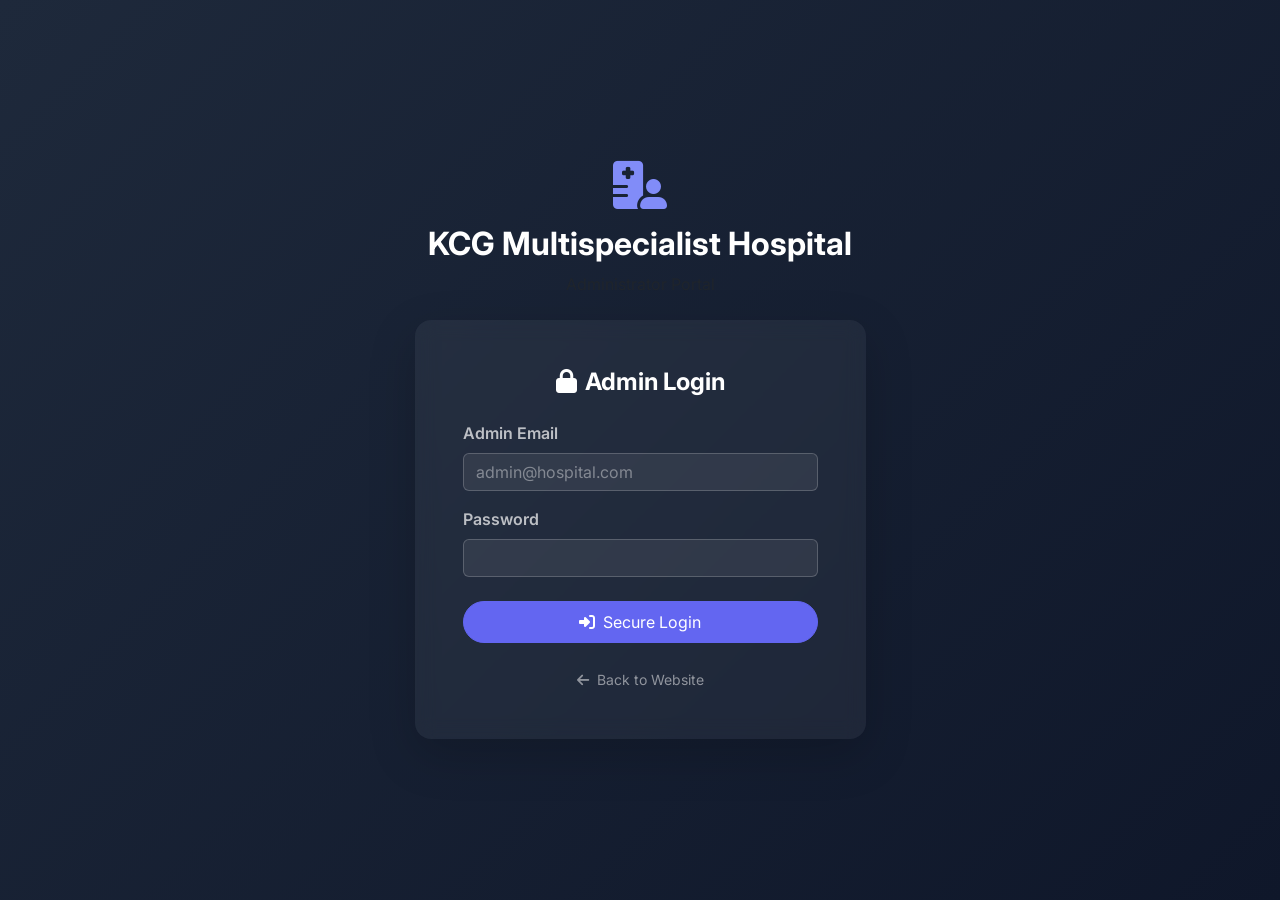
<file: admin/admin_login.html>
<!DOCTYPE html>
<html lang="en">
<head>
    <meta charset="UTF-8">
    <meta name="viewport" content="width=device-width, initial-scale=1.0">
    <title>Admin Login - KCG Multispecialist Hospital</title>
    <link href="https://cdn.jsdelivr.net/npm/bootstrap@5.3.0/dist/css/bootstrap.min.css" rel="stylesheet">
    <link href="https://fonts.googleapis.com/css2?family=Inter:wght@300;400;600;700&display=swap" rel="stylesheet">
    <link rel="stylesheet" href="https://cdnjs.cloudflare.com/ajax/libs/font-awesome/6.4.0/css/all.min.css">
    <link rel="stylesheet" href="../css/style.css">
    <style>
        body { background: linear-gradient(135deg, #1e293b 0%, #0f172a 100%); min-height: 100vh; }
        .login-card { backdrop-filter: blur(10px); background: rgba(255,255,255,0.05); border: 1px solid rgba(255,255,255,0.12); }
        .form-control { background: rgba(255,255,255,0.07); border-color: rgba(255,255,255,0.2); color: #fff; }
        .form-control:focus { background: rgba(255,255,255,0.12); border-color: #6366f1; color: #fff; box-shadow: none; }
        .form-control::placeholder { color: rgba(255,255,255,0.4); }
        .form-label { color: rgba(255,255,255,0.7); }
    </style>
</head>
<body class="d-flex align-items-center justify-content-center">
<div class="container">
    <div class="row justify-content-center">
        <div class="col-md-5">
            <div class="text-center mb-4">
                <i class="fa-solid fa-hospital-user fa-3x text-indigo-400 mb-3" style="color:#818cf8;"></i>
                <h2 class="fw-bold text-white">KCG Multispecialist Hospital</h2>
                <p class="text-muted">Administrator Portal</p>
            </div>
            <div class="card login-card shadow-lg border-0 rounded-4">
                <div class="card-body p-5">
                    <h4 class="text-center mb-4 fw-bold text-white"><i class="fa-solid fa-lock me-2"></i>Admin Login</h4>
                    <div id="error-msg" class="alert alert-danger d-none"></div>
                    <form id="adminLoginForm">
                        <div class="mb-3">
                            <label class="form-label fw-semibold">Admin Email</label>
                            <input type="email" id="email" class="form-control" placeholder="admin@hospital.com" required>
                        </div>
                        <div class="mb-4">
                            <label class="form-label fw-semibold">Password</label>
                            <input type="password" id="password" class="form-control" required>
                        </div>
                        <button type="submit" class="btn btn-primary w-100 py-2 rounded-pill" id="loginBtn" style="background:#6366f1;border-color:#6366f1;">
                            <i class="fa-solid fa-right-to-bracket me-2"></i>Secure Login
                        </button>
                    </form>
                    <div class="text-center mt-4">
                        <a href="../index.html" class="text-decoration-none" style="color:rgba(255,255,255,0.5);font-size:0.875rem;">
                            <i class="fa-solid fa-arrow-left me-1"></i> Back to Website
                        </a>
                    </div>
                </div>
            </div>
        </div>
    </div>
</div>
<script src="https://cdn.jsdelivr.net/npm/bootstrap@5.3.0/dist/js/bootstrap.bundle.min.js"></script>
<script src="../js/auth.js?v=4"></script>
<script>
    document.getElementById('adminLoginForm').addEventListener('submit', async (e) => {
        e.preventDefault();
        const btn = document.getElementById('loginBtn');
        const err = document.getElementById('error-msg');
        btn.innerHTML = '<span class="spinner-border spinner-border-sm"></span> Authenticating...';
        btn.disabled = true;

        const res = await AppAuth.login(
            document.getElementById('email').value,
            document.getElementById('password').value,
            true
        );

        if (res.status === 'success' && res.data.role === 'admin') {
            window.location.href = _BASE_URL + 'admin/admin_dashboard.html';
        } else {
            err.textContent = res.message || 'Access Denied. Admins only.';
            err.classList.remove('d-none');
            btn.innerHTML = '<i class="fa-solid fa-right-to-bracket me-2"></i>Secure Login';
            btn.disabled = false;
        }
    });
</script>
</body>
</html>
</file>
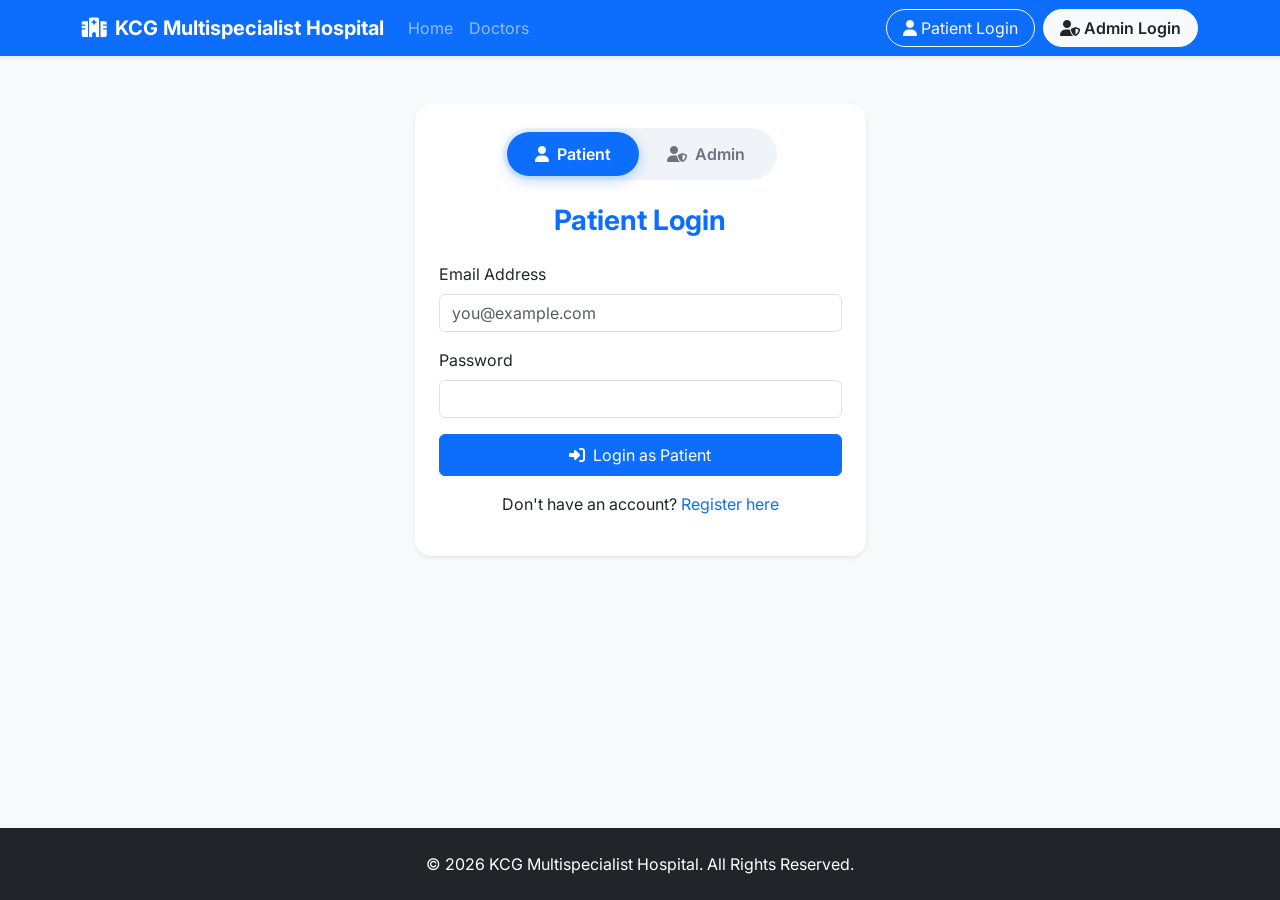
<file: admin/login.html>
<!DOCTYPE html>
<html>
<head>
    <meta charset="UTF-8">
    <meta http-equiv="refresh" content="0; url=../login.html">
    <title>Redirecting...</title>
</head>
<body>
    <script>window.location.replace('../login.html');</script>
</body>
</html>
</file>
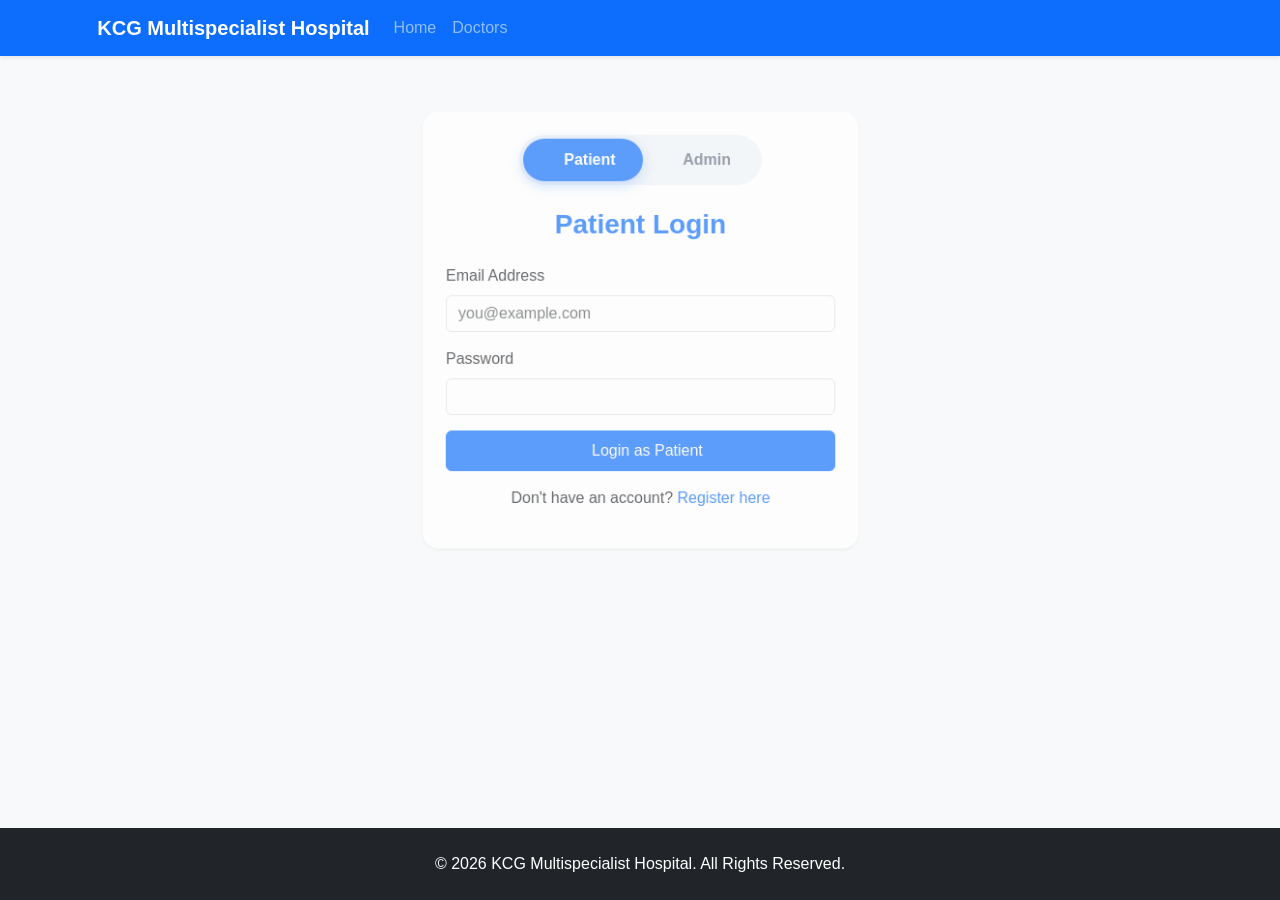
<file: admin/manage_appointments.html>
<!DOCTYPE html>
<html lang="en">
<head>
    <meta charset="UTF-8">
    <meta name="viewport" content="width=device-width, initial-scale=1.0">
    <title>Appointments - KCG Admin</title>
    <link href="https://cdn.jsdelivr.net/npm/bootstrap@5.3.0/dist/css/bootstrap.min.css" rel="stylesheet">
    <link href="https://fonts.googleapis.com/css2?family=Inter:wght@300;400;600;700&display=swap" rel="stylesheet">
    <link rel="stylesheet" href="https://cdnjs.cloudflare.com/ajax/libs/font-awesome/6.4.0/css/all.min.css">
    <link rel="stylesheet" href="../css/style.css">
</head>
<body class="bg-light">

<div aria-live="polite" aria-atomic="true">
    <div class="toast-container position-fixed top-0 end-0 p-3" id="toast-container" style="z-index:1055;"></div>
</div>

<nav class="navbar navbar-expand-lg navbar-dark bg-dark sticky-top shadow-sm" id="admin-nav"></nav>

<div class="container py-5 main-content" id="admin-content" style="display:none;">
    <div class="d-flex justify-content-between align-items-center mb-4">
        <h2 class="fw-bold mb-0"><i class="fa-solid fa-calendar-check me-2 text-primary"></i>Patient Appointment Requests</h2>
        <button class="btn btn-outline-primary rounded-pill" onclick="loadAppointments()">
            <i class="fa-solid fa-rotate me-1"></i>Refresh
        </button>
    </div>

    <!-- Filter tabs -->
    <ul class="nav nav-pills mb-4" id="filterTabs">
        <li class="nav-item"><button class="nav-link active" onclick="filterAppts('all', this)">All</button></li>
        <li class="nav-item"><button class="nav-link" onclick="filterAppts('Pending', this)">⏳ Pending</button></li>
        <li class="nav-item"><button class="nav-link" onclick="filterAppts('Confirmed', this)">✅ Confirmed</button></li>
        <li class="nav-item"><button class="nav-link" onclick="filterAppts('Ongoing', this)">⚙️ Ongoing</button></li>
        <li class="nav-item"><button class="nav-link" onclick="filterAppts('Completed', this)">🏁 Completed</button></li>
        <li class="nav-item"><button class="nav-link" onclick="filterAppts('No-Show', this)">🏃 No-Show</button></li>
        <li class="nav-item"><button class="nav-link" onclick="filterAppts('Cancelled', this)">❌ Cancelled</button></li>
    </ul>

    <div id="appts-container">
        <div class="text-center py-5"><div class="spinner-border text-primary"></div></div>
    </div>
</div>

<!-- Email Modal -->
<div class="modal fade" id="emailModal" tabindex="-1" aria-labelledby="emailModalLabel" aria-hidden="true">
    <div class="modal-dialog modal-dialog-centered">
        <div class="modal-content border-0 shadow-lg rounded-4">
            <div class="modal-header bg-primary text-white rounded-top-4">
                <h5 class="modal-title fw-bold" id="emailModalLabel"><i class="fa-solid fa-envelope me-2"></i>Send Emergency Email</h5>
                <button type="button" class="btn-close btn-close-white" data-bs-dismiss="modal" aria-label="Close"></button>
            </div>
            <div class="modal-body p-4">
                <form id="emailForm">
                    <input type="hidden" id="notifUserId">
                    <input type="hidden" id="emailRecipient">
                    <div class="mb-3">
                        <label class="form-label fw-semibold">To:</label>
                        <input type="text" class="form-control bg-light" id="displayRecipient" readonly>
                    </div>
                    <div class="mb-3">
                        <label class="form-label fw-semibold">Subject:</label>
                        <input type="text" class="form-control" id="emailSubject" value="Emergency Notification: Appointment Update">
                    </div>
                    <div class="mb-3">
                        <label class="form-label fw-semibold">Message:</label>
                        <textarea class="form-control" id="emailMessage" rows="6" placeholder="Type your message here..."></textarea>
                    </div>
                    <div class="d-grid">
                        <button type="button" class="btn btn-primary rounded-pill py-2 fw-bold" onclick="sendEmergencyEmail()">
                            <i class="fa-solid fa-paper-plane me-2"></i>Send Email & Notification
                        </button>
                    </div>
                </form>
            </div>
        </div>
    </div>
</div>

<footer class="bg-dark text-white py-3 mt-5 text-center">
    <div class="container small">&copy; <span id="year"></span> KCG Multispecialist Hospital Admin Portal.</div>
</footer>

<script src="https://cdn.jsdelivr.net/npm/bootstrap@5.3.0/dist/js/bootstrap.bundle.min.js"></script>
<script src="../js/auth.js?v=4"></script>
<script src="../js/admin.js"></script>
<script src="../js/script.js?v=4"></script>
<script>
    document.getElementById('year').textContent = new Date().getFullYear();

    let allAppointments = [];
    let currentFilter = 'all';

    async function changeStatus(id, newStatus) {
        try {
            const res = await fetch(_BASE_URL + 'api/admin/manage_appointments.php', {
                method: 'POST',
                headers: { 'Content-Type': 'application/json' },
                body: JSON.stringify({ appointment_id: id, status: newStatus })
            });
            const result = await res.json();
            if (result.status === 'success') {
                showToast('Success', result.message);
                loadAppointments();
            } else {
                showToast('Error', result.message, 'error');
            }
        } catch(e) {
            showToast('Error', 'Network error', 'error');
        }
    }

    async function deleteAppointment(id) {
        if (!confirm('Are you sure you want to delete this appointment? This action cannot be undone.')) return;
        try {
            const res = await fetch(_BASE_URL + 'api/admin/manage_appointments.php', {
                method: 'DELETE',
                headers: { 'Content-Type': 'application/json' },
                body: JSON.stringify({ appointment_id: id })
            });
            const result = await res.json();
            if (result.status === 'success') {
                showToast('Deleted', result.message);
                loadAppointments();
            } else {
                showToast('Error', result.message, 'error');
            }
        } catch(e) {
            showToast('Error', 'Network error', 'error');
        }
    }

    function filterAppts(filter, btn) {
        currentFilter = filter;
        document.querySelectorAll('#filterTabs .nav-link').forEach(b => b.classList.remove('active'));
        if (btn) btn.classList.add('active');
        renderAppointments();
    }

    function renderAppointments() {
        const container = document.getElementById('appts-container');
        const filtered = currentFilter === 'all' ? allAppointments : allAppointments.filter(a => a.status === currentFilter);

        if (filtered.length === 0) {
            container.innerHTML = `<div class="text-center py-5 text-muted"><i class="fa-solid fa-calendar-xmark fa-3x mb-3 d-block"></i>No appointments found.</div>`;
            return;
        }

        let html = '<div class="row g-3">';
        filtered.forEach(a => {
            const date = new Date(a.appointment_date).toLocaleDateString('en-IN', { weekday: 'short', day: 'numeric', month: 'short', year: 'numeric' });

            let badgeClass = 'bg-secondary';
            let badgeIcon = '';
            if (a.status === 'Pending')   { badgeClass = 'bg-warning text-dark'; badgeIcon = '⏳'; }
            if (a.status === 'Confirmed') { badgeClass = 'bg-success';           badgeIcon = '✅'; }
            if (a.status === 'Ongoing')   { badgeClass = 'bg-primary';           badgeIcon = '⚙️'; }
            if (a.status === 'Completed') { badgeClass = 'bg-info';              badgeIcon = '🏁'; }
            if (a.status === 'No-Show')   { badgeClass = 'bg-dark';              badgeIcon = '🏃'; }
            if (a.status === 'Cancelled') { badgeClass = 'bg-danger';            badgeIcon = '❌'; }

            const actionButtons = a.status === 'Pending' ? `
                <div class="d-flex gap-2 mt-3">
                    <button class="btn btn-success flex-fill rounded-pill fw-semibold" onclick="changeStatus(${a.id},'Confirmed')">
                        <i class="fa-solid fa-check me-1"></i>Accept
                    </button>
                    <button class="btn btn-danger flex-fill rounded-pill fw-semibold" onclick="changeStatus(${a.id},'Cancelled')">
                        <i class="fa-solid fa-xmark me-1"></i>Reject
                    </button>
                </div>` : a.status === 'Confirmed' ? `
                <div class="d-flex flex-wrap gap-2 mt-3">
                    <button class="btn btn-primary flex-fill rounded-pill fw-semibold btn-sm" onclick="changeStatus(${a.id},'Ongoing')">
                        <i class="fa-solid fa-spinner me-1"></i>Start Treatment
                    </button>
                    <button class="btn btn-info flex-fill rounded-pill fw-semibold text-white btn-sm" onclick="changeStatus(${a.id},'Completed')">
                        <i class="fa-solid fa-flag-checkered me-1"></i>Mark Complete
                    </button>
                    <button class="btn btn-dark flex-fill rounded-pill fw-semibold btn-sm" onclick="changeStatus(${a.id},'No-Show')">
                        <i class="fa-solid fa-person-running me-1"></i>No-Show
                    </button>
                    <button class="btn btn-outline-danger flex-fill rounded-pill btn-sm" onclick="changeStatus(${a.id},'Cancelled')">
                        Cancel
                    </button>
                </div>` : a.status === 'Ongoing' ? `
                <div class="d-flex flex-wrap gap-2 mt-3">
                    <button class="btn btn-info flex-fill rounded-pill fw-semibold text-white" onclick="changeStatus(${a.id},'Completed')">
                        <i class="fa-solid fa-flag-checkered me-1"></i>Mark Complete
                    </button>
                    <button class="btn btn-outline-danger flex-fill rounded-pill" onclick="changeStatus(${a.id},'Cancelled')">
                        Cancel
                    </button>
                </div>` : '';

            html += `
            <div class="col-md-6 col-lg-4">
                <div class="card border-0 shadow-sm rounded-4 h-100">
                    <div class="card-body p-4">
                        <div class="d-flex justify-content-between align-items-start mb-3">
                            <div class="d-flex gap-2">
                                <span class="badge ${badgeClass} rounded-pill px-3 py-2">${badgeIcon} ${a.status}</span>
                                <button class="btn btn-link text-primary p-0 ms-2" onclick="openEmailModal(${a.user_id}, '${a.patient_email}', '${a.patient_name}', '${a.doctor_name}')" title="Send Email & Notification">
                                    <i class="fa-solid fa-envelope"></i>
                                </button>
                                <button class="btn btn-link text-danger p-0 ms-2" onclick="deleteAppointment(${a.id})" title="Delete Appointment">
                                    <i class="fa-solid fa-trash-can"></i>
                                </button>
                            </div>
                            <small class="text-muted">#${a.id}</small>
                        </div>
                        <h6 class="fw-bold mb-1"><i class="fa-solid fa-user text-primary me-2"></i>${a.patient_name}</h6>
                        <p class="small text-muted mb-2"><i class="fa-solid fa-phone me-1"></i>${a.patient_phone}</p>
                        <hr class="my-2">
                        <h6 class="fw-semibold mb-1"><i class="fa-solid fa-stethoscope text-success me-2"></i>Dr. ${a.doctor_name}</h6>
                        <p class="small text-muted mb-2">${a.specialization}</p>
                        <p class="small mb-0"><i class="fa-solid fa-calendar me-1 text-warning"></i><strong>${date}</strong> &nbsp; <i class="fa-solid fa-clock me-1"></i>${a.appointment_time}</p>
                        ${actionButtons}
                    </div>
                </div>
            </div>`;
        });
        html += '</div>';
        container.innerHTML = html;
    }

    async function loadAppointments() {
        document.getElementById('appts-container').innerHTML = '<div class="text-center py-5"><div class="spinner-border text-primary"></div></div>';
        const res = await fetch(_BASE_URL + 'api/admin/manage_appointments.php');
        const result = await res.json();
        if (result.status === 'success') {
            allAppointments = result.data;
            renderAppointments();
        } else {
            document.getElementById('appts-container').innerHTML = '<div class="text-center text-danger py-5">Failed to load appointments</div>';
        }
    }

    function openEmailModal(userId, email, patientName, doctorName) {
        document.getElementById('notifUserId').value = userId;
        document.getElementById('emailRecipient').value = email;
        document.getElementById('displayRecipient').value = `${patientName} (${email})`;
        document.getElementById('emailMessage').value = `Dear ${patientName},\n\nWe regret to inform you that Dr. ${doctorName} is unavailable today due to an unexpected emergency. Your appointment scheduled for today will need to be rescheduled.\n\nPlease contact the hospital desk or log in to choose another slot.\n\nWe apologize for the inconvenience.\n\nRegards,\nKCG Multispecialist Hospital`;
        
        const modal = new bootstrap.Modal(document.getElementById('emailModal'));
        modal.show();
    }

    async function sendEmergencyEmail() {
        const userId = document.getElementById('notifUserId').value;
        const email = document.getElementById('emailRecipient').value;
        const subject = document.getElementById('emailSubject').value;
        const message = document.getElementById('emailMessage').value;

        if (!message.trim()) {
            showToast('Error', 'Message cannot be empty', 'error');
            return;
        }

        try {
            const btn = document.querySelector('#emailModal .btn-primary');
            const originalHtml = btn.innerHTML;
            btn.innerHTML = '<span class="spinner-border spinner-border-sm me-2"></span>Sending...';
            btn.disabled = true;

            const res = await fetch(_BASE_URL + 'api/admin/send_appointment_email.php', {
                method: 'POST',
                headers: { 'Content-Type': 'application/json' },
                body: JSON.stringify({ user_id: userId, email, subject, message })
            });
            const result = await res.json();
            
            btn.innerHTML = originalHtml;
            btn.disabled = false;

            if (result.status === 'success') {
                showToast('Email Sent', result.message);
                bootstrap.Modal.getInstance(document.getElementById('emailModal')).hide();
            } else {
                showToast('Error', result.message, 'error');
            }
        } catch(e) {
            showToast('Error', 'Network error', 'error');
        }
    }

    async function init() {
        const session = await AppAuth.requireLogin(true);
        if (!session) return;
        AdminApp.renderAdminNavbar();
        document.getElementById('admin-content').style.display = 'block';
        loadAppointments();
    }

    init();
</script>
</body>
</html>
</file>
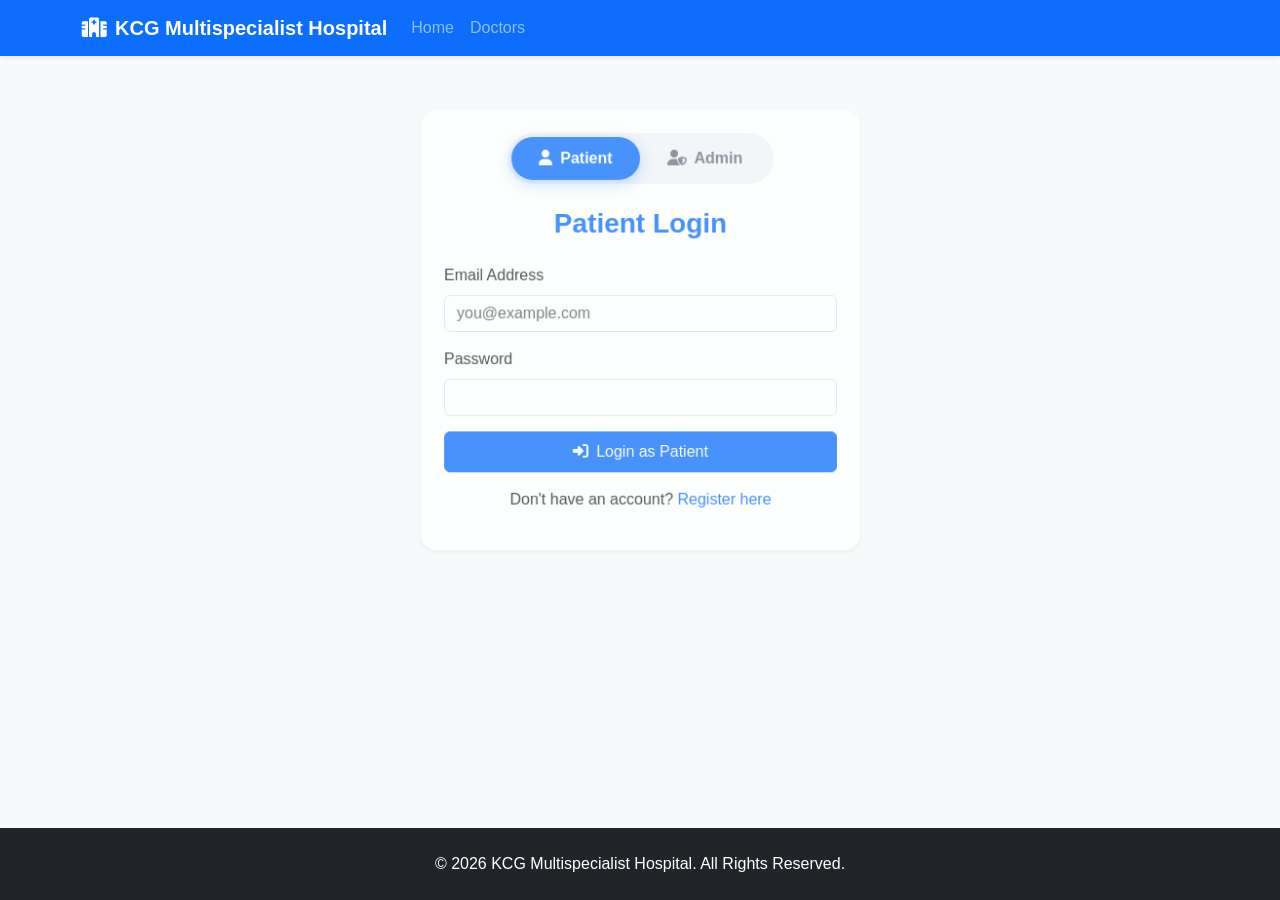
<file: admin/manage_doctors.html>
<!DOCTYPE html>
<html lang="en">
<head>
    <meta charset="UTF-8">
    <meta name="viewport" content="width=device-width, initial-scale=1.0">
    <title>Manage Doctors - Admin Portal</title>
    <!-- Bootstrap CSS -->
    <link href="https://cdn.jsdelivr.net/npm/bootstrap@5.3.0/dist/css/bootstrap.min.css" rel="stylesheet">
    <!-- Google Fonts -->
    <link href="https://fonts.googleapis.com/css2?family=Inter:wght@300;400;600;700&display=swap" rel="stylesheet">
    <!-- FontAwesome -->
    <link rel="stylesheet" href="https://cdnjs.cloudflare.com/ajax/libs/font-awesome/6.4.0/css/all.min.css">
    <link rel="stylesheet" href="../css/style.css">
</head>
<body class="bg-light">

<div aria-live="polite" aria-atomic="true" class="position-relative">
    <div class="toast-container position-fixed top-0 end-0 p-3" id="toast-container" style="z-index: 1055;"></div>
</div>

<nav class="navbar navbar-expand-lg navbar-dark bg-dark sticky-top shadow-sm" id="admin-nav"></nav>

<div class="container py-5 main-content" id="admin-content" style="display:none;">
    <div class="d-flex justify-content-between align-items-center mb-4">
        <h2 class="fw-bold mb-0">Manage Doctors</h2>
        <button class="btn btn-primary rounded-pill shadow-sm px-4" data-bs-toggle="modal" data-bs-target="#addDocModal">
            <i class="fa-solid fa-plus me-2"></i> Add Doctor
        </button>
    </div>

    <div class="card shadow-sm border-0 rounded-4">
        <div class="card-body p-0">
            <div class="table-responsive">
                <table class="table table-hover align-middle mb-0">
                    <thead class="table-light">
                        <tr>
                            <th class="py-3 px-4">Doctor</th>
                            <th class="py-3">Specialization</th>
                            <th class="py-3">Hospital & Exp.</th>
                            <th class="py-3">Status</th>
                            <th class="py-3">Slots (Ex: 10:00 AM)</th>
                            <th class="py-3 text-end px-4">Action</th>
                        </tr>
                    </thead>
                    <tbody id="doctors-tbody">
                        <tr><td colspan="6" class="text-center py-5"><div class="spinner-border text-primary"></div></td></tr>
                    </tbody>
                </table>
            </div>
        </div>
    </div>
</div>

<!-- Add Doctor Modal -->
<div class="modal fade" id="addDocModal" tabindex="-1">
  <div class="modal-dialog modal-lg">
    <div class="modal-content rounded-4 border-0 shadow">
      <div class="modal-header border-bottom-0">
        <h5 class="modal-title fw-bold">Add New Doctor</h5>
        <button type="button" class="btn-close" data-bs-dismiss="modal"></button>
      </div>
      <div class="modal-body pb-4">
        <form id="addDocForm" enctype="multipart/form-data">
            <div class="row g-3">
                <div class="col-md-6">
                    <label class="form-label">Doctor Name</label>
                    <input type="text" name="doctor_name" class="form-control" placeholder="John Doe" required>
                </div>
                <div class="col-md-6">
                    <label class="form-label">Specialization</label>
                    <input type="text" name="specialization" class="form-control" placeholder="Cardiologist" required>
                </div>
                <div class="col-md-6">
                    <label class="form-label">Experience (Years)</label>
                    <input type="number" name="experience" class="form-control" required>
                </div>
                <div class="col-md-6">
                    <label class="form-label">Qualification</label>
                    <input type="text" name="qualification" class="form-control" placeholder="MBBS, MD" required>
                </div>
                <div class="col-md-12">
                    <label class="form-label">Hospital Name</label>
                    <input type="text" name="hospital" class="form-control" required>
                </div>
                <div class="col-md-6">
                    <label class="form-label">Available Days</label>
                    <input type="text" name="available_days" class="form-control" placeholder="Mon, Wed, Fri" required>
                </div>
                <div class="col-md-6">
                    <label class="form-label">Available Time Slots (Comma Separated)</label>
                    <input type="text" name="available_time" class="form-control" placeholder="10:00 AM, 10:30 AM, 11:00 AM" required>
                </div>
                <div class="col-md-12">
                    <label class="form-label">Doctor Photo</label>
                    <input type="file" name="photo" class="form-control" accept="image/*">
                </div>
            </div>
            <div class="mt-4 text-end">
                <button type="button" class="btn btn-light rounded-pill px-4" data-bs-dismiss="modal">Cancel</button>
                <button type="submit" class="btn btn-primary rounded-pill px-4" id="saveDocBtn">Save Doctor</button>
            </div>
        </form>
      </div>
    </div>
  </div>
</div>

<footer class="bg-dark text-white py-3 mt-auto text-center">
    <div class="container small">&copy; <span id="year"></span> KCG Multispecialist Hospital Admin Portal.</div>
</footer>

<script src="https://cdn.jsdelivr.net/npm/bootstrap@5.3.0/dist/js/bootstrap.bundle.min.js"></script>
<script src="../js/auth.js?v=4"></script>
<script src="../js/app.js?v=3"></script>
<script src="../js/admin.js"></script>
<script src="../js/script.js"></script>
<script>
    document.getElementById('year').textContent = new Date().getFullYear();
    const addModal = new bootstrap.Modal(document.getElementById('addDocModal'));

    async function loadDoctors() {
        const tbody = document.getElementById('doctors-tbody');
        const res = await fetch('../api/admin/manage_doctors.php');
        const result = await res.json();
        
        if (result.status === 'success') {
            if (result.data.length === 0) {
                tbody.innerHTML = '<tr><td colspan="5" class="text-center py-5 text-muted">No doctors found.</td></tr>';
                return;
            }

            let html = '';
            result.data.forEach(doc => {
                const initials = App.getDoctorInitials(doc.doctor_name);
                const photoHtml = (doc.photo && !doc.photo.includes('default'))
                    ? `<img src="../images/${doc.photo}" class="rounded-circle me-3 object-fit-cover shadow-sm" style="width: 45px; height: 45px;" onerror="this.outerHTML='<div class=\'doctor-avatar-sm\'>${initials}</div>';">`
                    : `<div class="doctor-avatar-sm">${initials}</div>`;

                html += `
                <tr>
                    <td class="px-4">
                        <div class="d-flex align-items-center">
                            ${photoHtml}
                            <div><h6 class="mb-0 fw-bold">Dr. ${doc.doctor_name}</h6></div>
                        </div>
                    </td>
                    <td>${doc.specialization}</td>
                    <td><small class="mb-0 text-muted">${doc.hospital}</small><br><strong>${doc.experience} Years</strong></td>
                    <td>
                        <button class="btn btn-sm ${doc.status === 'Available' ? 'btn-success' : 'btn-danger'} rounded-pill px-3" onclick="toggleStatus(${doc.id}, '${doc.status}')">
                            ${doc.status === 'Available' ? 'Available' : 'Unavailable'}
                        </button>
                    </td>
                    <td><small class="text-muted text-wrap" style="max-width:200px;display:block;">${doc.available_time}</small></td>
                    <td class="text-end px-4">
                        <button class="btn btn-sm btn-outline-danger rounded-pill" onclick="deleteDoc(${doc.id})"><i class="fa-solid fa-trash"></i></button>
                    </td>
                </tr>`;
            });
            tbody.innerHTML = html;
        } else {
            tbody.innerHTML = '<tr><td colspan="6" class="text-center text-danger">Failed to load doctors</td></tr>';
        }
    }

    async function toggleStatus(id, currentStatus) {
        const newStatus = currentStatus === 'Available' ? 'Busy' : 'Available';
        const res = await fetch('../api/admin/manage_doctors.php', {
            method: 'PUT',
            headers: { 'Content-Type': 'application/json' },
            body: JSON.stringify({ id, status: newStatus })
        });
        const result = await res.json();
        
        if (result.status === 'success') {
            showToast('Success', 'Doctor availability updated');
            loadDoctors();
        } else {
            showToast('Error', result.message, 'error');
        }
    }

    async function deleteDoc(id) {
        if(!confirm("Are you sure you want to delete this doctor?")) return;
        
        const res = await fetch('../api/admin/manage_doctors.php', {
            method: 'DELETE',
            headers: { 'Content-Type': 'application/json' },
            body: JSON.stringify({id})
        });
        const result = await res.json();
        
        if(result.status === 'success') {
            showToast('Success', 'Doctor deleted');
            loadDoctors();
        } else {
            showToast('Error', result.message, 'error');
        }
    }

    document.getElementById('addDocForm').addEventListener('submit', async (e) => {
        e.preventDefault();
        const btn = document.getElementById('saveDocBtn');
        btn.disabled = true; btn.innerHTML = 'Saving...';
        
        const form = document.getElementById('addDocForm');
        const formData = new FormData(form);

        try {
            const res = await fetch('../api/admin/manage_doctors.php', {
                method: 'POST',
                body: formData // DO NOT SET CONTENT TYPE when sending FormData, browser handles boundary
            });
            
            const result = await res.json();
            
            if (result.status === 'success') {
                showToast('Success', 'Doctor added successfully');
                form.reset();
                addModal.hide();
                loadDoctors();
            } else {
                showToast('Error', result.message, 'error');
            }
        } catch (e) {
            showToast('Error', 'Upload failed. Check console.', 'error');
            console.error(e);
        } finally {
            btn.disabled = false; btn.innerHTML = 'Save Doctor';
        }
    });

    async function init() {
        const session = await AppAuth.requireLogin(true);
        if(!session) return;
        
        AdminApp.renderAdminNavbar();
        document.getElementById('admin-content').style.display = 'block';
        loadDoctors();
    }

    init();
</script>
</body>
</html>
</file>
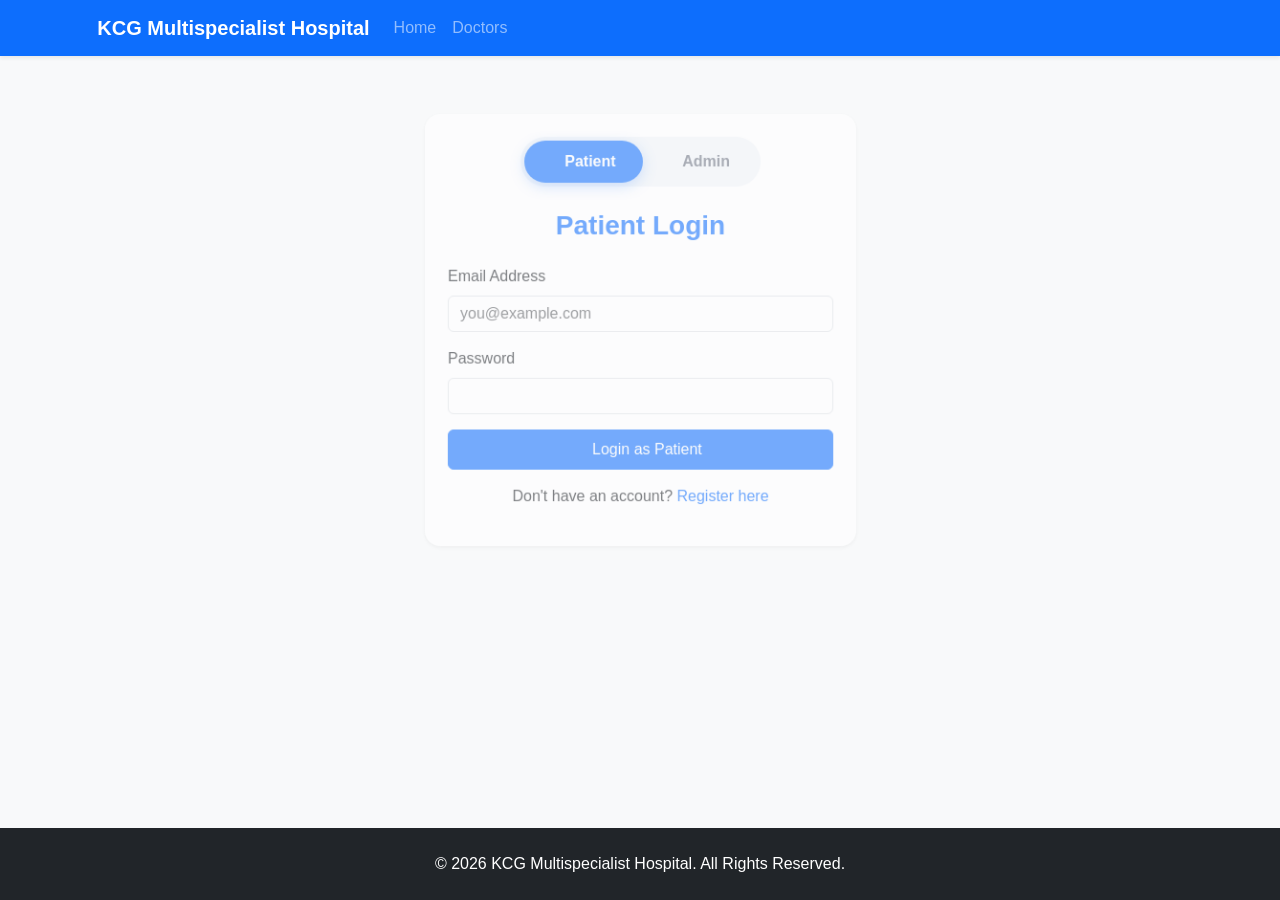
<file: admin/manage_patients.html>
<!DOCTYPE html>
<html lang="en">
<head>
    <meta charset="UTF-8">
    <meta name="viewport" content="width=device-width, initial-scale=1.0">
    <title>Manage Patients - Admin Portal</title>
    <!-- Bootstrap CSS -->
    <link href="https://cdn.jsdelivr.net/npm/bootstrap@5.3.0/dist/css/bootstrap.min.css" rel="stylesheet">
    <!-- Google Fonts -->
    <link href="https://fonts.googleapis.com/css2?family=Inter:wght@300;400;600;700&display=swap" rel="stylesheet">
    <!-- FontAwesome -->
    <link rel="stylesheet" href="https://cdnjs.cloudflare.com/ajax/libs/font-awesome/6.4.0/css/all.min.css">
    <link rel="stylesheet" href="../css/style.css">
</head>
<body class="bg-light">

<nav class="navbar navbar-expand-lg navbar-dark bg-dark sticky-top shadow-sm" id="admin-nav"></nav>

<div class="container py-5 main-content" id="admin-content" style="display:none;">
    <h2 class="fw-bold mb-4">Manage Patients</h2>

    <div class="card shadow-sm border-0 rounded-4">
        <div class="card-body p-0">
            <div class="table-responsive">
                <table class="table table-hover align-middle mb-0">
                    <thead class="table-light">
                        <tr>
                            <th class="py-3 px-4">Patient Name</th>
                            <th class="py-3">Email Address</th>
                            <th class="py-3">Phone Number</th>
                            <th class="py-3">Last Treated By</th>
                            <th class="py-3 text-center">Actions</th>
                        </tr>
                    </thead>
                    <tbody id="patients-tbody">
                        <tr><td colspan="4" class="text-center py-5"><div class="spinner-border text-primary"></div></td></tr>
                    </tbody>
                </table>
            </div>
        </div>
    </div>
</div>

<footer class="bg-dark text-white py-3 mt-auto text-center">
    <div class="container small">&copy; <span id="year"></span> KCG Multispecialist Hospital Admin Portal.</div>
</footer>

<script src="https://cdn.jsdelivr.net/npm/bootstrap@5.3.0/dist/js/bootstrap.bundle.min.js"></script>
<script src="../js/auth.js?v=4"></script>
<script src="../js/admin.js"></script>
<script src="../js/script.js?v=4"></script>
<script>
    document.getElementById('year').textContent = new Date().getFullYear();

    async function deletePatient(id) {
        if (!confirm('Are you sure you want to delete this patient? All their appointments will also be deleted. This action cannot be undone.')) return;
        try {
            const res = await fetch('../api/admin/manage_patients.php', {
                method: 'DELETE',
                headers: { 'Content-Type': 'application/json' },
                body: JSON.stringify({ patient_id: id })
            });
            const result = await res.json();
            if (result.status === 'success') {
                showToast('Deleted', result.message);
                loadPatients();
            } else {
                showToast('Error', result.message, 'error');
            }
        } catch(e) {
            showToast('Error', 'Network error', 'error');
        }
    }

    async function loadPatients() {
        const tbody = document.getElementById('patients-tbody');
        const res = await fetch('../api/admin/manage_patients.php');
        const result = await res.json();
        
        if (result.status === 'success') {
            if (result.data.length === 0) {
                tbody.innerHTML = '<tr><td colspan="4" class="text-center py-5 text-muted">No patients found.</td></tr>';
                return;
            }

            let html = '';
            result.data.forEach(p => {
                const date = new Date(p.created_at).toLocaleDateString('en-US', { year: 'numeric', month: 'short', day: 'numeric' });
                
                let statusBadge = '';
                if (p.last_status) {
                    let badgeClass = 'bg-secondary';
                    if (p.last_status === 'Completed') badgeClass = 'bg-success';
                    if (p.last_status === 'Ongoing')   badgeClass = 'bg-primary';
                    if (p.last_status === 'No-Show')   badgeClass = 'bg-dark';
                    if (p.last_status === 'Cancelled') badgeClass = 'bg-danger';
                    if (p.last_status === 'Pending')   badgeClass = 'bg-warning text-dark';
                    statusBadge = `<br><span class="badge ${badgeClass} rounded-pill mt-1" style="font-size: 0.7rem;">${p.last_status}</span>`;
                }

                html += `
                <tr>
                    <td class="px-4">
                        <div class="fw-semibold">${p.name}</div>
                        <small class="text-muted"><i class="fa-regular fa-calendar-plus me-1"></i> Reg: ${date}</small>
                    </td>
                    <td><a href="mailto:${p.email}" class="text-decoration-none">${p.email}</a></td>
                    <td>${p.phone}</td>
                    <td>
                        ${p.last_doctor ? `<div class="fw-medium text-success"><i class="fa-solid fa-user-doctor me-1"></i>Dr. ${p.last_doctor}</div>` : '<span class="text-muted small">No treatment yet</span>'}
                        ${statusBadge}
                    </td>
                    <td class="text-center">
                        <button class="btn btn-outline-danger btn-sm rounded-pill px-3" onclick="deletePatient(${p.id})">
                            <i class="fa-solid fa-trash-can me-1"></i> Delete
                        </button>
                    </td>
                </tr>`;
            });
            tbody.innerHTML = html;
        } else {
            tbody.innerHTML = '<tr><td colspan="4" class="text-center text-danger">Failed to load patients</td></tr>';
        }
    }

    async function init() {
        const session = await AppAuth.requireLogin(true);
        if(!session) return;
        
        AdminApp.renderAdminNavbar();
        document.getElementById('admin-content').style.display = 'block';
        loadPatients();
    }

    init();
</script>
</body>
</html>
</file>
<file: css/style.css>
body {
    font-family: 'Inter', sans-serif;
    background-color: #f8f9fa;
    display: flex;
    flex-direction: column;
    min-height: 100vh;
}

.main-content {
    flex: 1;
}

/* Hero Banner */
.hero-banner {
    background: linear-gradient(135deg, #0d6efd 0%, #0043a8 100%);
    color: white;
    padding: 80px 0;
    border-bottom-left-radius: 50px;
    border-bottom-right-radius: 50px;
    margin-bottom: 40px;
    box-shadow: 0 10px 30px rgba(13, 110, 253, 0.2);
}

.hero-title {
    font-weight: 700;
    font-size: 3.5rem;
    margin-bottom: 20px;
}

.hero-subtitle {
    font-size: 1.25rem;
    font-weight: 300;
    margin-bottom: 30px;
    opacity: 0.9;
}

/* Category Cards */
.category-card {
    transition: transform 0.3s ease, box-shadow 0.3s ease;
    border: none;
    border-radius: 15px;
    text-decoration: none;
    color: inherit;
    display: block;
    background: white;
    text-align: center;
    padding: 30px 20px;
}
.category-card:hover {
    transform: translateY(-5px);
    box-shadow: 0 15px 30px rgba(0,0,0,0.1);
    color: #0d6efd;
}
.category-icon {
    font-size: 3rem;
    color: #0d6efd;
    margin-bottom: 15px;
}

.category-image-wrapper {
    height: 120px;
    display: flex;
    align-items: center;
    justify-content: center;
    overflow: hidden;
    background: #f0f7ff;
    border-radius: 20px;
    transition: all 0.3s ease;
}

.category-image {
    max-width: 100%;
    max-height: 100%;
    object-fit: contain;
    transition: transform 0.5s cubic-bezier(0.175, 0.885, 0.32, 1.275);
}

.category-card:hover .category-image-wrapper {
    background: #e1f0ff;
}

.category-card:hover .category-image {
    transform: scale(1.15) rotate(2deg);
}

/* Doctor Cards */
.doctor-card {
    border: none;
    border-radius: 15px;
    overflow: hidden;
    transition: transform 0.3s ease, box-shadow 0.3s ease;
    background: white;
    box-shadow: 0 5px 15px rgba(0,0,0,0.05);
    height: 100%;
}
.doctor-card:hover {
    transform: translateY(-5px);
    box-shadow: 0 15px 30px rgba(0,0,0,0.1);
}
.doctor-photo {
    height: 250px;
    object-fit: cover;
    width: 100%;
}

.doctor-avatar {
    height: 250px;
    width: 100%;
    background-color: #17a2b8; /* Teal base for initials */
    display: flex;
    align-items: center;
    justify-content: center;
    color: white;
    font-size: 8rem;
    font-weight: 400;
    text-transform: uppercase;
    letter-spacing: -2px;
}

.doctor-avatar-sm {
    width: 45px;
    height: 45px;
    background-color: #17a2b8;
    color: white;
    display: flex;
    align-items: center;
    justify-content: center;
    font-weight: 600;
    font-size: 1.1rem;
    border-radius: 50%;
}

/* Badges */
.badge-available {
    background-color: #198754;
}
.badge-busy {
    background-color: #dc3545;
}

/* Slots */
.time-slot {
    cursor: pointer;
    transition: all 0.2s;
}
.time-slot.disabled {
    opacity: 0.5;
    cursor: not-allowed;
    background-color: #e9ecef !important;
    border-color: #dee2e6 !important;
    color: #6c757d !important;
}

/* Admin Chart Canvas */
#dashboardChart {
    max-height: 400px;
}

/* --- Animations --- */

/* Entry Animations */
@keyframes fadeIn {
    from { opacity: 0; }
    to { opacity: 1; }
}

@keyframes fadeInUp {
    from {
        opacity: 0;
        transform: translateY(20px);
    }
    to {
        opacity: 1;
        transform: translateY(0);
    }
}

@keyframes scaleIn {
    from {
        opacity: 0;
        transform: scale(0.9);
    }
    to {
        opacity: 1;
        transform: scale(1);
    }
}

.animate-fade-in {
    animation: fadeIn 0.8s ease-out forwards;
}

.animate-slide-up {
    animation: fadeInUp 0.6s ease-out forwards;
}

.animate-scale-in {
    animation: scaleIn 0.5s cubic-bezier(0.175, 0.885, 0.32, 1.275) forwards;
}

/* Staggered load for cards */
.stagger-1 { animation-delay: 0.1s; }
.stagger-2 { animation-delay: 0.2s; }
.stagger-3 { animation-delay: 0.3s; }
.stagger-4 { animation-delay: 0.4s; }

/* Pulse for alerts/important items */
@keyframes pulseRed {
    0% { box-shadow: 0 0 0 0 rgba(220, 53, 69, 0.4); }
    70% { box-shadow: 0 0 0 10px rgba(220, 53, 69, 0); }
    100% { box-shadow: 0 0 0 0 rgba(220, 53, 69, 0); }
}

.pulse-red {
    animation: pulseRed 2s infinite;
}

/* Hover Shine Effect for buttons */
.btn-shine {
    position: relative;
    overflow: hidden;
}
.btn-shine::after {
    content: '';
    position: absolute;
    top: -50%;
    left: -50%;
    width: 200%;
    height: 200%;
    background: rgba(255,255,255,0.2);
    transform: rotate(45deg);
    transition: all 0.5s;
    opacity: 0;
}
.btn-shine:hover::after {
    left: 100%;
    top: 100%;
    opacity: 1;
}

/* Card Hover Elevation */
.card-elevate {
    transition: all 0.3s cubic-bezier(0.25, 0.8, 0.25, 1);
}
.card-elevate:hover {
    transform: translateY(-8px);
    box-shadow: 0 20px 40px rgba(0,0,0,0.12) !important;
}
</file>
